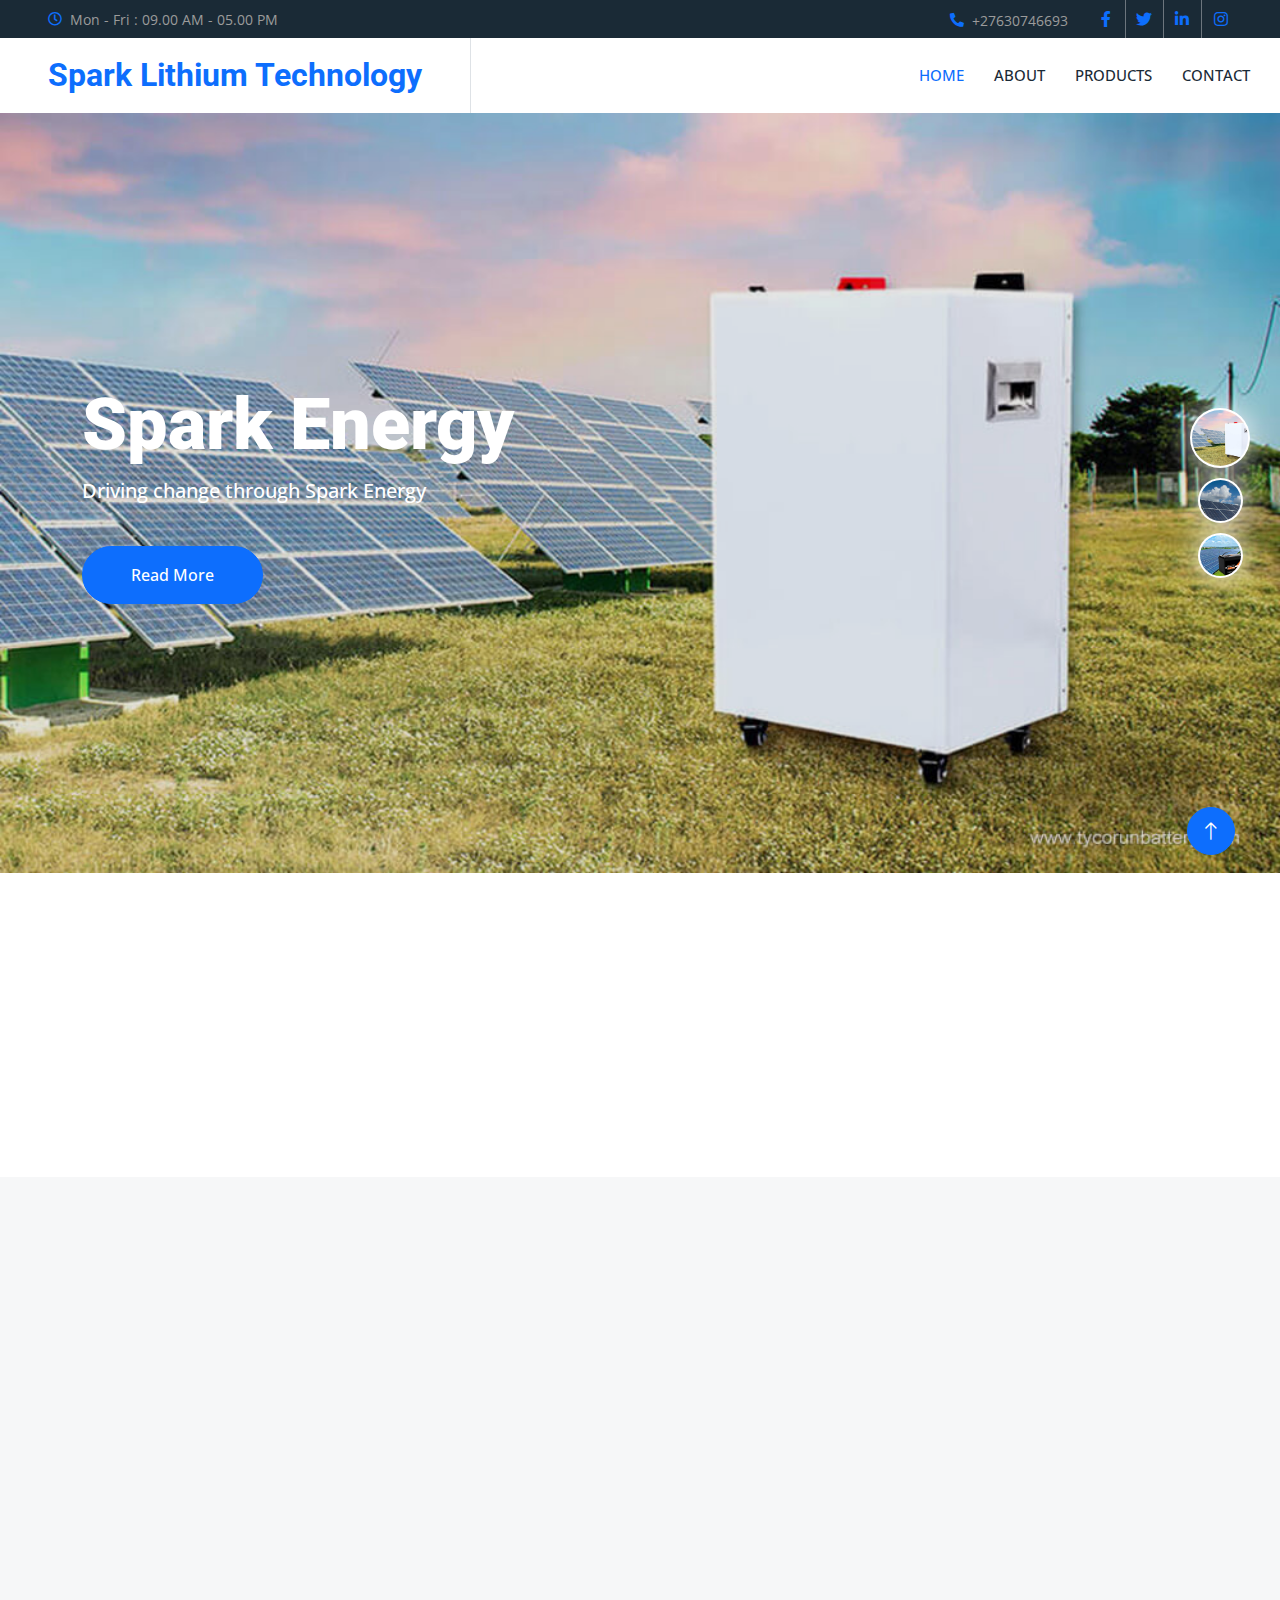
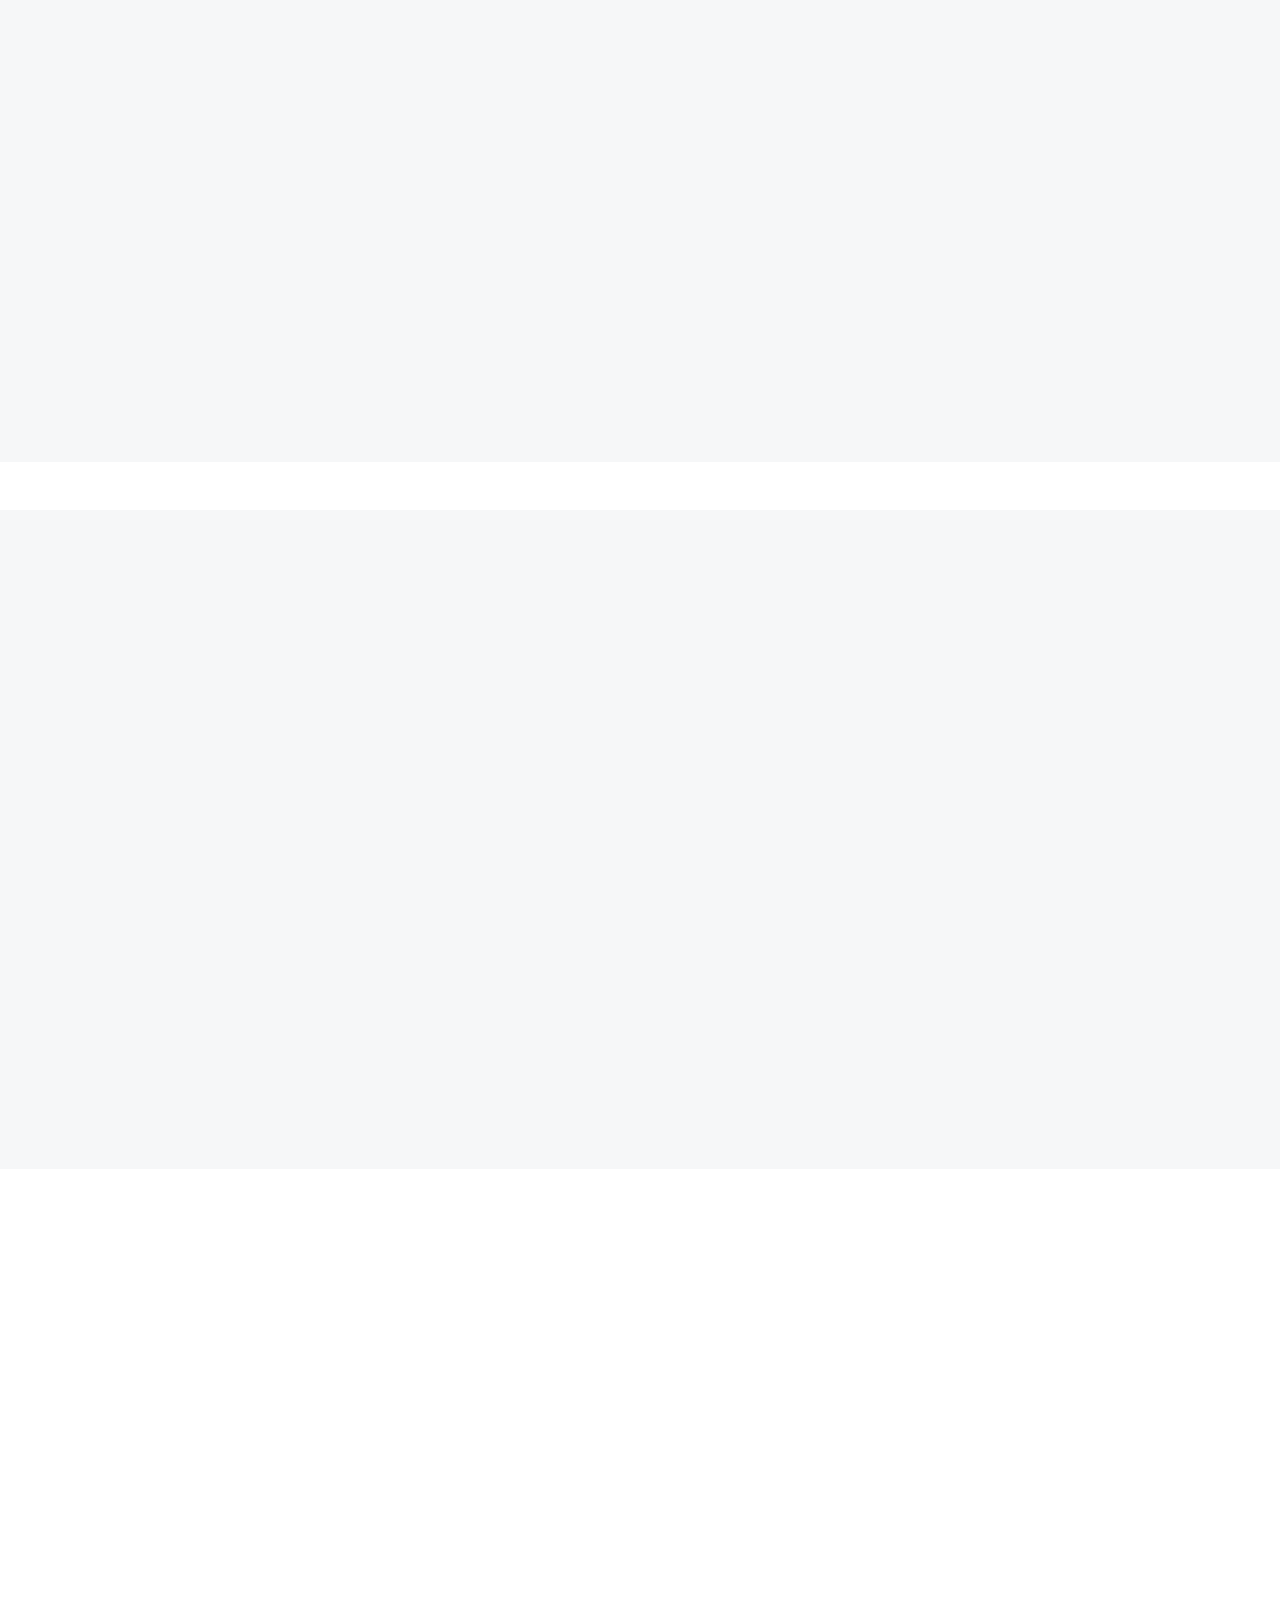
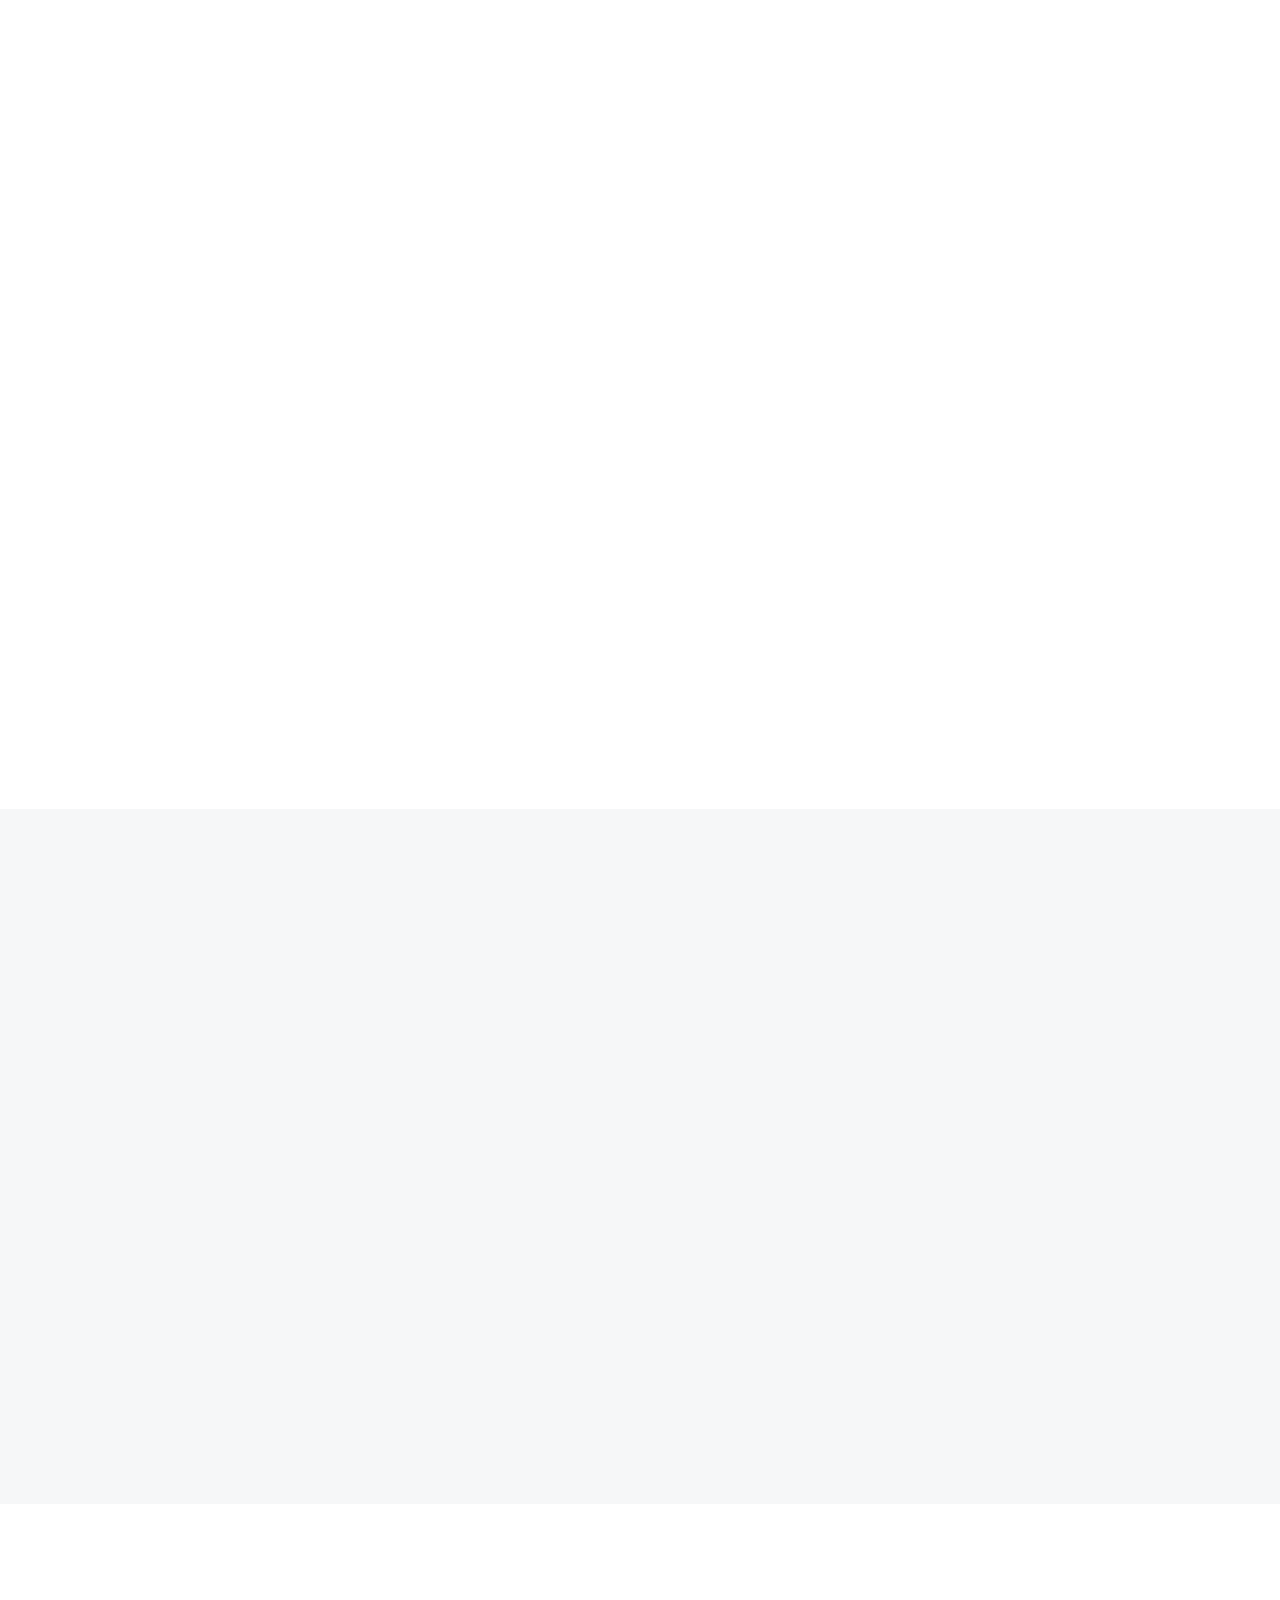
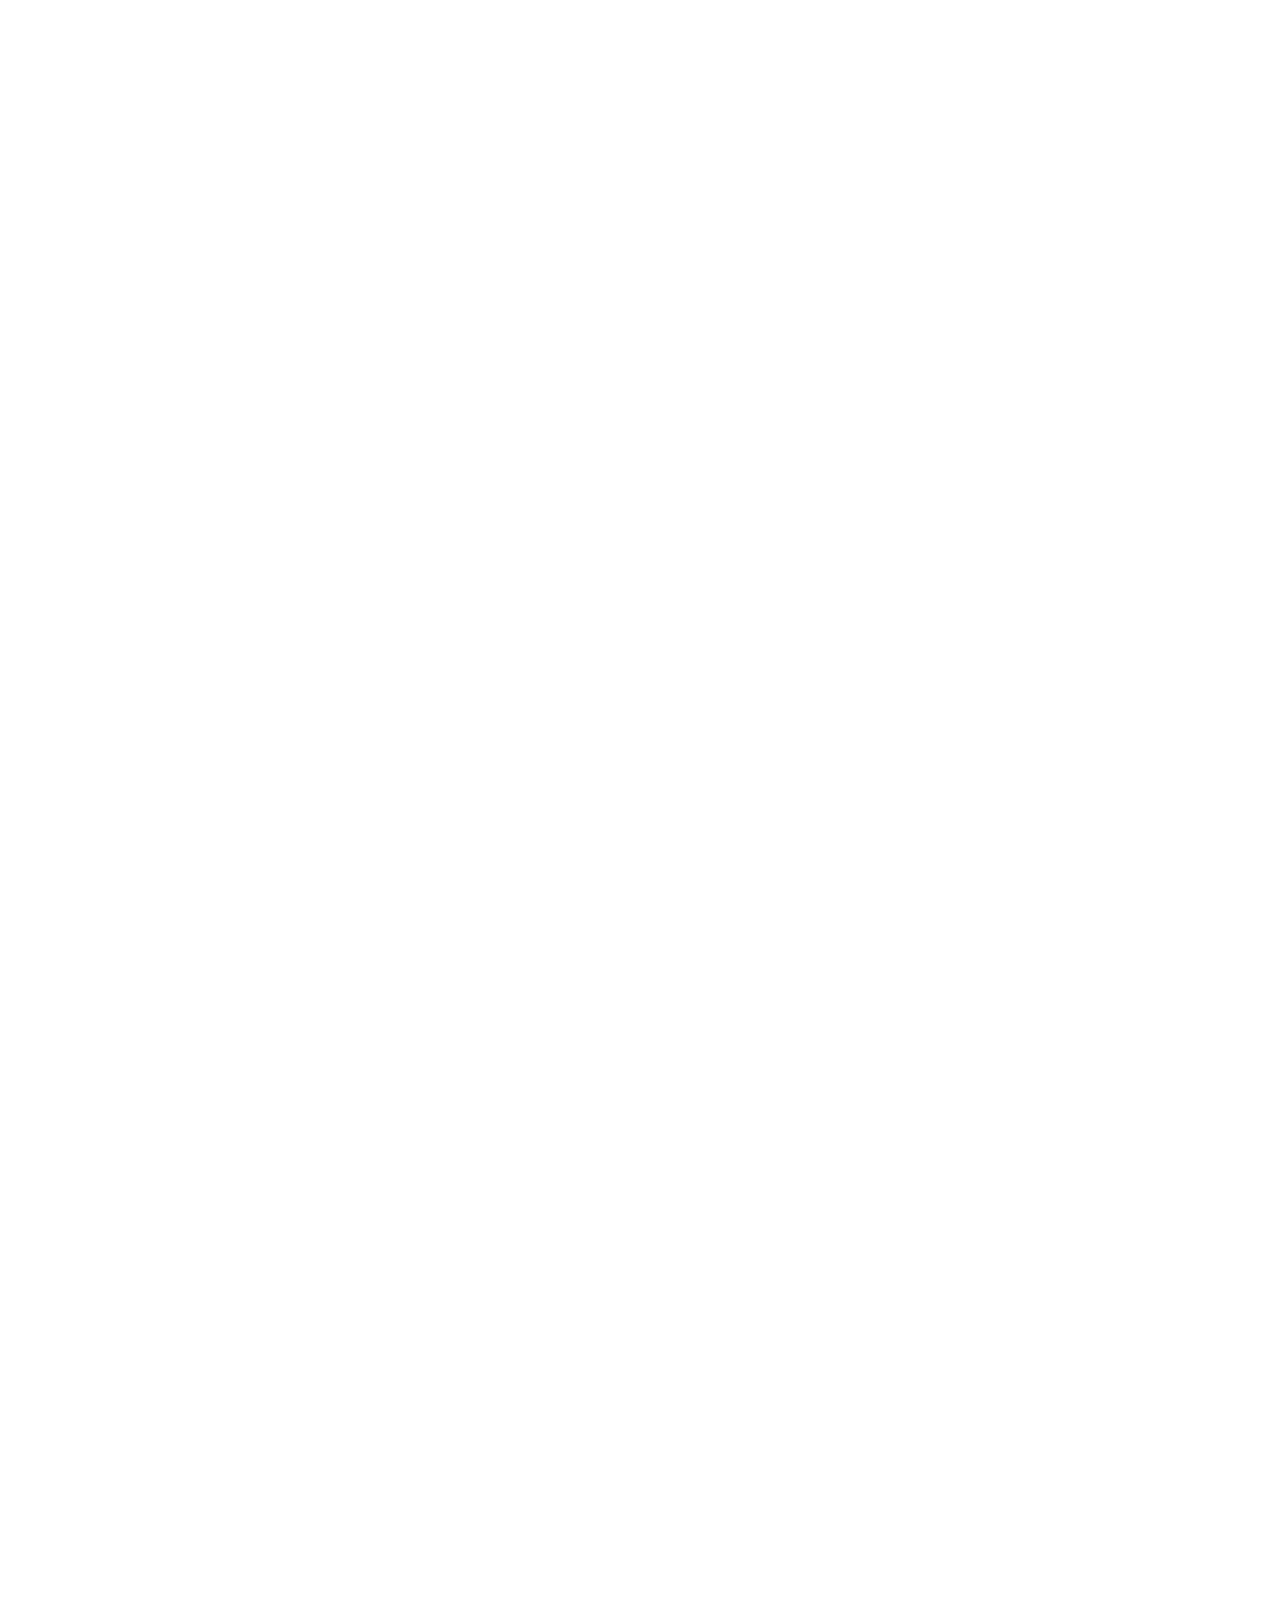
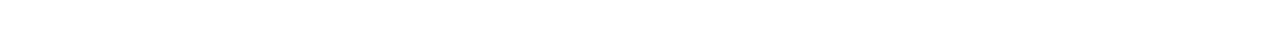
<file: index.html>
<!DOCTYPE html>
<html lang="en">

<head>
    <meta charset="utf-8">
    <title>Spark Lithium Technology - Driving change through Spark Energy </title>
    <meta content="width=device-width, initial-scale=1.0" name="viewport">
    <meta content="" name="keywords">
    <meta content="" name="description">

    <!-- Favicon -->
    <link href="img/favicon.ico" rel="icon">

    <!-- Google Web Fonts -->
    <link rel="preconnect" href="https://fonts.googleapis.com">
    <link rel="preconnect" href="https://fonts.gstatic.com" crossorigin>
    <link href="https://fonts.googleapis.com/css2?family=Open+Sans:wght@400;500&family=Roboto:wght@500;700;900&display=swap" rel="stylesheet"> 

    <!-- Icon Font Stylesheet -->
    <link href="https://cdnjs.cloudflare.com/ajax/libs/font-awesome/5.10.0/css/all.min.css" rel="stylesheet">
    <link href="https://cdn.jsdelivr.net/npm/bootstrap-icons@1.4.1/font/bootstrap-icons.css" rel="stylesheet">

    <!-- Libraries Stylesheet -->
    <link href="lib/animate/animate.min.css" rel="stylesheet">
    <link href="lib/owlcarousel/assets/owl.carousel.min.css" rel="stylesheet">
    <link href="lib/lightbox/css/lightbox.min.css" rel="stylesheet">

    <!-- Customized Bootstrap Stylesheet -->
    <link href="css/bootstrap.min.css" rel="stylesheet">

    <!-- Template Stylesheet -->
    <link href="css/style.css" rel="stylesheet">
</head>

<body>
    <!-- Spinner Start -->
    <div id="spinner" class="show bg-white position-fixed translate-middle w-100 vh-100 top-50 start-50 d-flex align-items-center justify-content-center">
        <div class="spinner-border text-primary" style="width: 3rem; height: 3rem;" role="status">
            <span class="sr-only">Loading...</span>
        </div>
    </div>
    <!-- Spinner End -->


    <!-- Topbar Start -->
    <div class="container-fluid bg-dark p-0">
        <div class="row gx-0 d-none d-lg-flex">
            <div class="col-lg-7 px-5 text-start">
                <div class="h-100 d-inline-flex align-items-center">
                    <small class="far fa-clock text-primary me-2"></small>
                    <small>Mon - Fri : 09.00 AM - 05.00 PM</small>
                </div>
            </div>
            <div class="col-lg-5 px-5 text-end">
                <div class="h-100 d-inline-flex align-items-center me-4">
                    <small class="fa fa-phone-alt text-primary me-2"></small>
                    <small>+27630746693</small>
                </div>
                <div class="h-100 d-inline-flex align-items-center mx-n2">
                    <a class="btn btn-square btn-link rounded-0 border-0 border-end border-secondary" href=""><i class="fab fa-facebook-f"></i></a>
                    <a class="btn btn-square btn-link rounded-0 border-0 border-end border-secondary" href=""><i class="fab fa-twitter"></i></a>
                    <a class="btn btn-square btn-link rounded-0 border-0 border-end border-secondary" href=""><i class="fab fa-linkedin-in"></i></a>
                    <a class="btn btn-square btn-link rounded-0" href=""><i class="fab fa-instagram"></i></a>
                </div>
            </div>
        </div>
    </div>
    <!-- Topbar End -->


    <!-- Navbar Start -->
    <nav class="navbar navbar-expand-lg bg-white navbar-light sticky-top p-0">
        <a href="index.html" class="navbar-brand d-flex align-items-center border-end px-4 px-lg-5">
            <h2 class="m-0 text-primary">Spark Lithium Technology</h2>
        </a>
        <button type="button" class="navbar-toggler me-4" data-bs-toggle="collapse" data-bs-target="#navbarCollapse">
            <span class="navbar-toggler-icon"></span>
        </button>
        <div class="collapse navbar-collapse" id="navbarCollapse">
            <div class="navbar-nav ms-auto p-4 p-lg-0">
                <a href="index.html" class="nav-item nav-link active">Home</a>
                <a href="about.html" class="nav-item nav-link">About</a>
                <a href="project.html" class="nav-item nav-link">Products</a>
                <a href="contact.html" class="nav-item nav-link">Contact</a>
            </div>
        </div>
    </nav>
    <!-- Navbar End -->


    <!-- Carousel Start -->
    <div class="container-fluid p-0 pb-5 wow fadeIn" data-wow-delay="0.1s">
        <div class="owl-carousel header-carousel position-relative">
            <div class="owl-carousel-item position-relative" data-dot="<img src='img/back4.jpg'>">
                <img class="img-fluid" src="img/back4.jpg" alt="" style="width:1900px;height:760px;">
                <div class="owl-carousel-inner">
                    <div class="container">
                        <div class="row justify-content-start">
                            <div class="col-10 col-lg-8">
                                <h1 class="display-2 text-white animated slideInDown">Spark Energy </h1>
                                <p class="fs-5 fw-medium text-white mb-4 pb-3">Driving change through Spark Energy</p>
                                <a href="project.html" class="btn btn-primary rounded-pill py-3 px-5 animated slideInLeft">Read More</a>
                            </div>
                        </div>
                    </div>
                </div>
            </div>
            <div class="owl-carousel-item position-relative" data-dot="<img src='img/carousel-2.jpg'>">
                <img class="img-fluid" src="img/carousel-2.jpg" alt="">
                <div class="owl-carousel-inner">
                    <div class="container">
                        <div class="row justify-content-start">
                            <div class="col-10 col-lg-8">
                                <h1 class="display-2 text-white animated slideInDown">Your one stop shop for original lithium Batteries</h1>
                                <a href="project.html" class="btn btn-primary rounded-pill py-3 px-5 animated slideInLeft">Read More</a>
                            </div>
                        </div>
                    </div>
                </div>
            </div>
            <div class="owl-carousel-item position-relative" data-dot="<img src='img/12.jpg'>">
                <img class="img-fluid" src="img/12.jpg" alt="" style="width:1900px;height:760px;">
                <div class="owl-carousel-inner">
                    <div class="container">
                        <div class="row justify-content-start">
                            <div class="col-10 col-lg-8">
                                <h1 class="display-2 text-white animated slideInDown">Are you in need of lithium battery? Dont worry Spark Energy got u covered</h1>
                                <a href="project.html" class="btn btn-primary rounded-pill py-3 px-5 animated slideInLeft">Read More</a>
                            </div>
                        </div>
                    </div>
                </div>
            </div>
        </div>
    </div>
    <!-- Carousel End -->


    <!-- Feature Start -->
    <div class="container-xxl py-5">
        <div class="container">
            <div class="row g-5">
                <div class="col-md-6 col-lg-3 wow fadeIn" data-wow-delay="0.1s">
                    <div class="d-flex align-items-center mb-4">
                        <div class="btn-lg-square bg-primary rounded-circle me-3">
                            <i class="fa fa-users text-white"></i>
                        </div>
                        <h1 class="mb-0" data-toggle="counter-up">700</h1>
                    </div>
                    <h5 class="mb-3">Happy Customers</h5>
                </div>
                <div class="col-md-6 col-lg-3 wow fadeIn" data-wow-delay="0.3s">
                    <div class="d-flex align-items-center mb-4">
                        <div class="btn-lg-square bg-primary rounded-circle me-3">
                            <i class="fa fa-check text-white"></i>
                        </div>
                        <h1 class="mb-0" data-toggle="counter-up">45</h1>
                    </div>
                    <h5 class="mb-3">Project Done</h5>
                </div>
                <div class="col-md-6 col-lg-3 wow fadeIn" data-wow-delay="0.5s">
                    <div class="d-flex align-items-center mb-4">
                        <div class="btn-lg-square bg-primary rounded-circle me-3">
                            <i class="fa fa-award text-white"></i>
                        </div>
                        <h1 class="mb-0" data-toggle="counter-up">500</h1>
                    </div>
                    <h5 class="mb-3">Products Available</h5>
                </div>
                <div class="col-md-6 col-lg-3 wow fadeIn" data-wow-delay="0.7s">
                    <div class="d-flex align-items-center mb-4">
                        <div class="btn-lg-square bg-primary rounded-circle me-3">
                            <i class="fa fa-users-cog text-white"></i>
                        </div>
                        <h1 class="mb-0" data-toggle="counter-up">50</h1>
                    </div>
                    <h5 class="mb-3">Expert Workers</h5>
                </div>
            </div>
        </div>
    </div>
    <!-- Feature Start -->


    <!-- About Start -->
    <div class="container-fluid bg-light overflow-hidden my-5 px-lg-0">
        <div class="container about px-lg-0">
            <div class="row g-0 mx-lg-0">
                <div class="col-lg-6 ps-lg-0 wow fadeIn" data-wow-delay="0.1s" style="min-height: 400px;">
                    <div class="position-relative h-100">
                        <img class="position-absolute img-fluid w-100 h-100" src="img/back1.jpg" style="object-fit: fill" alt="">
                    </div>
                </div>
                <div class="col-lg-6 about-text py-5 wow fadeIn" data-wow-delay="0.5s">
                    <div class="p-lg-5 pe-lg-0">
                        <h6 class="text-primary">About Us</h6>
                        <h1 class="mb-4">Empowering a suistanable future with Spark Energy</h1>
                        <p>Spark Lithium Technology specialises in the manufacturing and dustribution of high quality solar lithium batteries. our products cater for both individual customers and professional installers seeking reliable energy storage solutions.
                            with an exclusive range of batteries available in 12V, 24V, and 48V configurations, our offerings include 100ah, and 200ah capabilities respectively.
                            We take pride in delivering cutting edge battery technology that meets the evolving needs of renewable energy industry.
                        </p>
                        <p><i class="fa fa-check-circle text-primary me-3"></i>High-performance lithium battery technology</p>
                        <p><i class="fa fa-check-circle text-primary me-3"></i>Designed for seamless integration</p>
                        <p><i class="fa fa-check-circle text-primary me-3"></i>Long-lasting and maintenance-free</p>
                        <p><i class="fa fa-check-circle text-primary me-3"></i>Greater power efficiency and energy storage capabilities</p>
                        <p><i class="fa fa-check-circle text-primary me-3"></i>Built in protection features for safety and reliability</p>
                        <p><i class="fa fa-check-circle text-primary me-3"></i>Suitable for diverse applications: residential, commercial and industrial</p>
                        <a href="about.html" class="btn btn-primary rounded-pill py-3 px-5 mt-3">Explore More</a>
                    </div>
                </div>
            </div>
        </div>
    </div>
    <!-- About End -->


    <!-- Feature Start -->
    <div class="container-fluid bg-light overflow-hidden my-5 px-lg-0">
        <div class="container feature px-lg-0">
            <div class="row g-0 mx-lg-0">
                <div class="col-lg-6 feature-text py-5 wow fadeIn" data-wow-delay="0.1s">
                    <div class="p-lg-5 ps-lg-0">
                        <h6 class="text-primary">Why Choose Us!</h6>
                        <h1 class="mb-4">We Provide Top Quality and Original Lithium Batteries</h1>
                        <p class="mb-4 pb-2">Our flagship battery, the Spark Energy is designed to harness and store solar energy effectively. By utilising advanced lithium technology, our batteries offer greaterr power efficiency,
                            enhanced lifespan, and oincreased convinience compared to traditional lead-acid batteries. The Spark Energy battery line ensures seamless integration with various solar panel systems, making it an ideal choice for residential, commercial and industrial applications.
                        </p>
                        <div class="row g-4">
                            <div class="col-6">
                                <div class="d-flex align-items-center">
                                    <div class="btn-lg-square bg-primary rounded-circle">
                                        <i class="fa fa-check text-white"></i>
                                    </div>
                                    <div class="ms-4">
                                        <p class="mb-0">Quality</p>
                                        <h5 class="mb-0">Products</h5>
                                    </div>
                                </div>
                            </div>
                            <div class="col-6">
                                <div class="d-flex align-items-center">
                                    <div class="btn-lg-square bg-primary rounded-circle">
                                        <i class="fa fa-user-check text-white"></i>
                                    </div>
                                    <div class="ms-4">
                                        <p class="mb-0">Expert</p>
                                        <h5 class="mb-0">Workers</h5>
                                    </div>
                                </div>
                            </div>
                            <div class="col-6">
                                <div class="d-flex align-items-center">
                                    <div class="btn-lg-square bg-primary rounded-circle">
                                        <i class="fa fa-drafting-compass text-white"></i>
                                    </div>
                                    <div class="ms-4">
                                        <p class="mb-0">Free</p>
                                        <h5 class="mb-0">Consultation</h5>
                                    </div>
                                </div>
                            </div>
                            <div class="col-6">
                                <div class="d-flex align-items-center">
                                    <div class="btn-lg-square bg-primary rounded-circle">
                                        <i class="fa fa-headphones text-white"></i>
                                    </div>
                                    <div class="ms-4">
                                        <p class="mb-0">Customer</p>
                                        <h5 class="mb-0">Support</h5>
                                    </div>
                                </div>
                            </div>
                        </div>
                    </div>
                </div>
                <div class="col-lg-6 pe-lg-0 wow fadeIn" data-wow-delay="0.5s" style="min-height: 400px;">
                    <div class="position-relative h-100">
                        <img class="position-absolute img-fluid w-100 h-100" src="img/whyus.jpg" style="object-fit: cover;" alt="">
                    </div>
                </div>
            </div>
        </div>
    </div>
    <!-- Feature End -->


    <!-- Projects Start -->
    <div class="container-xxl py-5">
        <div class="container">
            <div class="text-center mx-auto mb-5 wow fadeInUp" data-wow-delay="0.1s" style="max-width: 600px;">
                <h6 class="text-primary">Our Products</h6>
                <h1 class="mb-4">We have a wide range products</h1>
            </div>
            <div class="row mt-n2 wow fadeInUp" data-wow-delay="0.3s">
                <div class="col-12 text-center">
                    <ul class="list-inline mb-5" id="portfolio-flters">
                        <li class="mx-2 active" data-filter="*">Lithium Batteries</li>
                    </ul>
                </div>
            </div>
            <div class="row g-4 portfolio-container wow fadeInUp" data-wow-delay="0.5s">
                <div class="col-lg-4 col-md-6 portfolio-item first">
                    <div class="portfolio-img rounded overflow-hidden">
                        <img class="img-fluid" src="img/img6.png" alt="">
                        <div class="portfolio-btn">
                            <a class="btn btn-lg-square btn-outline-light rounded-circle mx-1" href="img/img6.png" data-lightbox="portfolio"><i class="fa fa-eye"></i></a>
                        </div>
                    </div>
                    <div class="pt-3">
                        <p class="text-primary mb-0">12V 100ah</p>
                        <hr class="text-primary w-25 my-2">
                    </div>
                </div>
                <div class="col-lg-4 col-md-6 portfolio-item second">
                    <div class="portfolio-img rounded overflow-hidden">
                        <img class="img-fluid" src="img/img5.png" alt="">
                        <div class="portfolio-btn">
                            <a class="btn btn-lg-square btn-outline-light rounded-circle mx-1" href="img/img5.png" data-lightbox="portfolio"><i class="fa fa-eye"></i></a>
                        </div>
                    </div>
                    <div class="pt-3">
                        <p class="text-primary mb-0">12V 200ah</p>
                        <hr class="text-primary w-25 my-2">
                    </div>
                </div>
                <div class="col-lg-4 col-md-6 portfolio-item third">
                    <div class="portfolio-img rounded overflow-hidden">
                        <img class="img-fluid" src="img/img4.png" alt="" style="width:500px;height:360px;">
                        <div class="portfolio-btn">
                            <a class="btn btn-lg-square btn-outline-light rounded-circle mx-1" href="img/img4.png" data-lightbox="portfolio"><i class="fa fa-eye"></i></a>
                        </div>
                    </div>
                    <div class="pt-3">
                        <p class="text-primary mb-0">24V 100ah</p>
                        <hr class="text-primary w-25 my-2">
                    </div>
                </div>
                <div class="col-lg-4 col-md-6 portfolio-item first">
                    <div class="portfolio-img rounded overflow-hidden">
                        <img class="img-fluid" src="img/img7.png" alt="" >
                        <div class="portfolio-btn">
                            <a class="btn btn-lg-square btn-outline-light rounded-circle mx-1" href="img/img7.png" data-lightbox="portfolio"><i class="fa fa-eye"></i></a>
                        </div>
                    </div>
                    <div class="pt-3">
                        <p class="text-primary mb-0">24V 200ah</p>
                        <hr class="text-primary w-25 my-2">
                    </div>
                </div>
                <div class="col-lg-4 col-md-6 portfolio-item second">
                    <div class="portfolio-img rounded overflow-hidden">
                        <img class="img-fluid" src="img/img2.png" alt="" style="height:360px;">
                        <div class="portfolio-btn">
                            <a class="btn btn-lg-square btn-outline-light rounded-circle mx-1" href="img/img2.png" data-lightbox="portfolio"><i class="fa fa-eye"></i></a>
                        </div>
                    </div>
                    <div class="pt-3">
                        <p class="text-primary mb-0">48V 100ah</p>
                        <hr class="text-primary w-25 my-2">
                    </div>
                </div>
                <div class="col-lg-4 col-md-6 portfolio-item third">
                    <div class="portfolio-img rounded overflow-hidden">
                        <img class="img-fluid" src="img/img3.png" alt="" style="height:360px;">
                        <div class="portfolio-btn">
                            <a class="btn btn-lg-square btn-outline-light rounded-circle mx-1" href="img/img3.png" data-lightbox="portfolio"><i class="fa fa-eye"></i></a>
                        </div>
                    </div>
                    <div class="pt-3">
                        <p class="text-primary mb-0">48V 200ah</p>
                        <hr class="text-primary w-25 my-2">
                    </div>
                </div>
            </div>
        </div>
    </div>
    <!-- Projects End -->


    <!-- Quote Start -->
    <div class="container-fluid bg-light overflow-hidden my-5 px-lg-0">
        <div class="container quote px-lg-0">
            <div class="row g-0 mx-lg-0">
                <div class="col-lg-6 ps-lg-0 wow fadeIn" data-wow-delay="0.1s" style="min-height: 400px;">
                    <div class="position-relative h-100">
                        <img class="position-absolute img-fluid w-100 h-100" src="img/quote.jpg" style="object-fit: cover;" alt="">
                    </div>
                </div>
                <div class="col-lg-6 quote-text py-5 wow fadeIn" data-wow-delay="0.5s">
                    <div class="p-lg-5 pe-lg-0">
                        <h6 class="text-primary">Contact Us</h6>
                        <h1 class="mb-4">Feel free to contact our team anytime for any queries or orders</h1>
                        <p class="mb-4 pb-2"></p>
                        <form>
                            <div class="row g-3">
                                <div class="col-12 col-sm-6">
                                    <input type="text" class="form-control border-0" placeholder="Your Name" style="height: 55px;">
                                </div>
                                <div class="col-12 col-sm-6">
                                    <input type="email" class="form-control border-0" placeholder="Your Email" style="height: 55px;">
                                </div>
                                <div class="col-12 col-sm-6">
                                    <input type="text" class="form-control border-0" placeholder="Your Mobile" style="height: 55px;">
                                </div>
                                <div class="col-12 col-sm-6">
                                    <input type="text" class="form-control border-0" placeholder="Product" style="height: 55px;">
                                </div>
                                <div class="col-12">
                                    <textarea class="form-control border-0" placeholder="Special Note"></textarea>
                                </div>
                                <div class="col-12">
                                    <button class="btn btn-primary rounded-pill py-3 px-5" type="submit">Submit</button>
                                </div>
                            </div>
                        </form>
                    </div>
                </div>
            </div>
        </div>
    </div>
    <!-- Quote End -->


    <!-- Team Start -->
    <div class="container-xxl py-5">
        <div class="container">
            <div class="text-center mx-auto mb-5 wow fadeInUp" data-wow-delay="0.1s" style="max-width: 600px;">
                <h6 class="text-primary">Team Member</h6>
                <h1 class="mb-4">Experienced Team Members</h1>
            </div>
            <div class="row g-4">
                <div class="col-lg-4 col-md-6 wow fadeInUp" data-wow-delay="0.1s">
                    <div class="team-item rounded overflow-hidden">
                        <div class="d-flex">
                            <img class="img-fluid w-75" src="img/team-1.jpg" alt="">
                            <div class="team-social w-25">
                                <a class="btn btn-lg-square btn-outline-primary rounded-circle mt-3" href=""><i class="fab fa-facebook-f"></i></a>
                                <a class="btn btn-lg-square btn-outline-primary rounded-circle mt-3" href=""><i class="fab fa-twitter"></i></a>
                                <a class="btn btn-lg-square btn-outline-primary rounded-circle mt-3" href=""><i class="fab fa-instagram"></i></a>
                            </div>
                        </div>
                        <div class="p-4">
                            <h5>Takunda Munhamo</h5>
                            <span>Sales Manager</span>
                        </div>
                    </div>
                </div>
                <div class="col-lg-4 col-md-6 wow fadeInUp" data-wow-delay="0.3s">
                    <div class="team-item rounded overflow-hidden">
                        <div class="d-flex">
                            <img class="img-fluid w-75" src="img/team-2.jpg" alt="">
                            <div class="team-social w-25">
                                <a class="btn btn-lg-square btn-outline-primary rounded-circle mt-3" href=""><i class="fab fa-facebook-f"></i></a>
                                <a class="btn btn-lg-square btn-outline-primary rounded-circle mt-3" href=""><i class="fab fa-twitter"></i></a>
                                <a class="btn btn-lg-square btn-outline-primary rounded-circle mt-3" href=""><i class="fab fa-instagram"></i></a>
                            </div>
                        </div>
                        <div class="p-4">
                            <h5>Lawrance Munhamo</h5>
                            <span>Sales Assistant</span>
                        </div>
                    </div>
                </div>
                <div class="col-lg-4 col-md-6 wow fadeInUp" data-wow-delay="0.5s">
                    <div class="team-item rounded overflow-hidden">
                        <div class="d-flex">
                            <img class="img-fluid w-75" src="img/team-3.jpg" alt="">
                            <div class="team-social w-25">
                                <a class="btn btn-lg-square btn-outline-primary rounded-circle mt-3" href=""><i class="fab fa-facebook-f"></i></a>
                                <a class="btn btn-lg-square btn-outline-primary rounded-circle mt-3" href=""><i class="fab fa-twitter"></i></a>
                                <a class="btn btn-lg-square btn-outline-primary rounded-circle mt-3" href=""><i class="fab fa-instagram"></i></a>
                            </div>
                        </div>
                        <div class="p-4">
                            <h5>Michael Munhamo</h5>
                            <span>Sales Person</span>
                        </div>
                    </div>
                </div>
            </div>
        </div>
    </div>
    <!-- Team End -->


    <!-- Testimonial Start -->
    <div class="container-xxl py-5">
        <div class="container">
            <div class="text-center mx-auto mb-5 wow fadeInUp" data-wow-delay="0.1s" style="max-width: 600px;">
                <h6 class="text-primary">Testimonial</h6>
                <h1 class="mb-4">What Our Clients Say!</h1>
            </div>
            <div class="owl-carousel testimonial-carousel wow fadeInUp" data-wow-delay="0.1s">
                <div class="testimonial-item text-center">
                    <div class="testimonial-img position-relative">
                        <img class="img-fluid rounded-circle mx-auto mb-5" src="img/images (1).png">
                        <div class="btn-square bg-primary rounded-circle">
                            <i class="fa fa-quote-left text-white"></i>
                        </div>
                    </div>
                    <div class="testimonial-text text-center rounded p-4">
                        <p>Received the batteries yesterday thanks.
                            Very nice workmanship, something we are sadly not used to receiving from Zimbabwean companies.</p>
                        <h5 class="mb-1">Super Mikela</h5>
                        <span class="fst-italic">Doby Engineering</span>
                    </div>
                </div>
                <div class="testimonial-item text-center">
                    <div class="testimonial-img position-relative">
                        <img class="img-fluid rounded-circle mx-auto mb-5" src="img/images (3).jpeg">
                        <div class="btn-square bg-primary rounded-circle">
                            <i class="fa fa-quote-left text-white"></i>
                        </div>
                    </div>
                    <div class="testimonial-text text-center rounded p-4">
                        <p>We have worked with Sure Power for over a decade. The staff is so responsive and a pleasure to deal with! I would highly recommend them for any critical business emergency requiring UPS rentals, servicing or battery sales.</p>
                        <h5 class="mb-1">Robert Fusco</h5>
                        <span class="fst-italic">customer</span>
                    </div>
                </div>
                <div class="testimonial-item text-center">
                    <div class="testimonial-img position-relative">
                        <img class="img-fluid rounded-circle mx-auto mb-5" src="img/images (3).png">
                        <div class="btn-square bg-primary rounded-circle">
                            <i class="fa fa-quote-left text-white"></i>
                        </div>
                    </div>
                    <div class="testimonial-text text-center rounded p-4">
                        <p>“Thanks for getting all the work done in time, your men are an asset to your team. They worked in a professional manor and were very thorough in the job they did. Thanks again.”</p>
                        <h5 class="mb-1">Takudzwa Bhebhe</h5>
                        <span class="fst-italic">Facilities Operations Supervisor for a major electricity provider</span>
                    </div>
                </div>
            </div>
        </div>
    </div>
    <!-- Testimonial End -->


    <!-- Footer Start -->
    <div class="container-fluid bg-dark text-body footer mt-5 pt-5 wow fadeIn" data-wow-delay="0.1s">
        <div class="container py-5">
            <div class="row g-5">
                <div class="col-lg-3 col-md-6">
                    <h5 class="text-white mb-4">Address</h5>
                    <p class="mb-2"><i class="fa fa-phone-alt me-3"></i>+27630746693</p>
                    <p class="mb-2"><i class="fa fa-envelope me-3"></i>info@sparklithiumtechnology.com</p>
                    <div class="d-flex pt-2">
                        <a class="btn btn-square btn-outline-light btn-social" href=""><i class="fab fa-twitter"></i></a>
                        <a class="btn btn-square btn-outline-light btn-social" href=""><i class="fab fa-facebook-f"></i></a>
                        <a class="btn btn-square btn-outline-light btn-social" href=""><i class="fab fa-youtube"></i></a>
                        <a class="btn btn-square btn-outline-light btn-social" href=""><i class="fab fa-linkedin-in"></i></a>
                    </div>
                </div>
                <div class="col-lg-3 col-md-6">
                    <h5 class="text-white mb-4">Quick Links</h5>
                    <a class="btn btn-link" href="about.html">About Us</a>
                    <a class="btn btn-link" href="contact.html">Contact Us</a>
                    <a class="btn btn-link" href="project.html">Our Products</a>
                </div>
                <div class="col-lg-3 col-md-6">
                    <h5 class="text-white mb-4">Project Gallery</h5>
                    <div class="row g-2">
                        <div class="col-4">
                            <img class="img-fluid rounded" src="img/img2.png" alt="">
                        </div>
                        <div class="col-4">
                            <img class="img-fluid rounded" src="img/img3.png" alt="">
                        </div>
                        <div class="col-4">
                            <img class="img-fluid rounded" src="img/img4.png" alt="">
                        </div>
                        <div class="col-4">
                            <img class="img-fluid rounded" src="img/img5.png" alt="">
                        </div>
                        <div class="col-4">
                            <img class="img-fluid rounded" src="img/img6.png" alt="">
                        </div>
                        <div class="col-4">
                            <img class="img-fluid rounded" src="img/img1.jpg" alt="">
                        </div>
                    </div>
                </div>
                <div class="col-lg-3 col-md-6">
                    <h5 class="text-white mb-4">Newsletter</h5>
                    <p>subscribe inorder to recieve updates on new products that are available.</p>
                    <div class="position-relative mx-auto" style="max-width: 400px;">
                        <input class="form-control border-0 w-100 py-3 ps-4 pe-5" type="text" placeholder="Your email">
                        <button type="button" class="btn btn-primary py-2 position-absolute top-0 end-0 mt-2 me-2">SignUp</button>
                    </div>
                </div>
            </div>
        </div>
        <div class="container">
            <div class="copyright">
                <div class="row">
                    <div class="col-md-6 text-center text-md-start mb-3 mb-md-0">
                        &copy; <a href="#">Spark Lithium Technology</a>, All Right Reserved.
                    </div>
                    <div class="col-md-6 text-center text-md-end">
                        Designed By <a href="#">Keep_It_Simple</a>
                    </div>
                </div>
            </div>
        </div>
    </div>
    <!-- Footer End -->


    <!-- Back to Top -->
    <a href="#" class="btn btn-lg btn-primary btn-lg-square rounded-circle back-to-top"><i class="bi bi-arrow-up"></i></a>


    <!-- JavaScript Libraries -->
    <script src="https://code.jquery.com/jquery-3.4.1.min.js"></script>
    <script src="https://cdn.jsdelivr.net/npm/bootstrap@5.0.0/dist/js/bootstrap.bundle.min.js"></script>
    <script src="lib/wow/wow.min.js"></script>
    <script src="lib/easing/easing.min.js"></script>
    <script src="lib/waypoints/waypoints.min.js"></script>
    <script src="lib/counterup/counterup.min.js"></script>
    <script src="lib/owlcarousel/owl.carousel.min.js"></script>
    <script src="lib/isotope/isotope.pkgd.min.js"></script>
    <script src="lib/lightbox/js/lightbox.min.js"></script>

    <!-- Template Javascript -->
    <script src="js/main.js"></script>

    <!--Start of Tawk.to Script-->
<script type="text/javascript">
    var Tawk_API=Tawk_API||{}, Tawk_LoadStart=new Date();
    (function(){
    var s1=document.createElement("script"),s0=document.getElementsByTagName("script")[0];
    s1.async=true;
    s1.src='https://embed.tawk.to/6583676270c9f2407f820061/1hi4knmv1';
    s1.charset='UTF-8';
    s1.setAttribute('crossorigin','*');
    s0.parentNode.insertBefore(s1,s0);
    })();
    </script>
    <!--End of Tawk.to Script-->
</body>

</html>
</file>
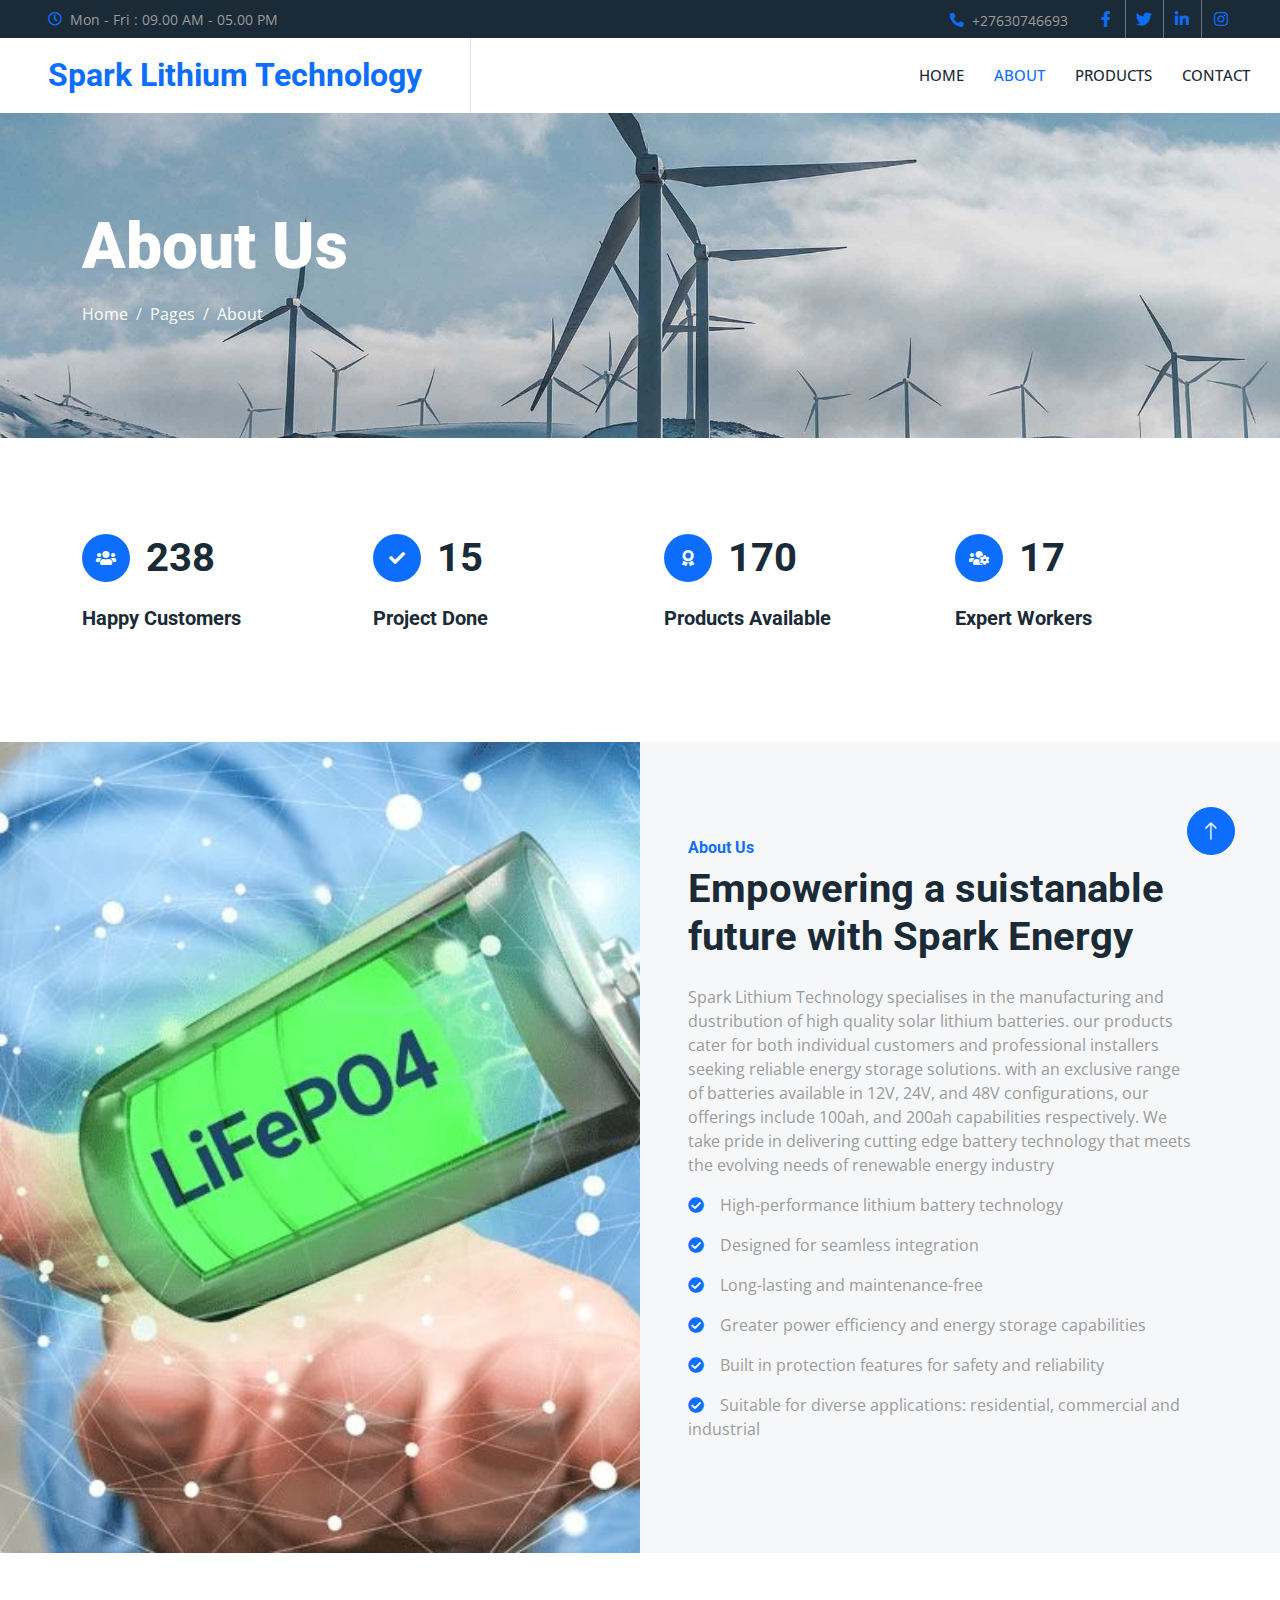
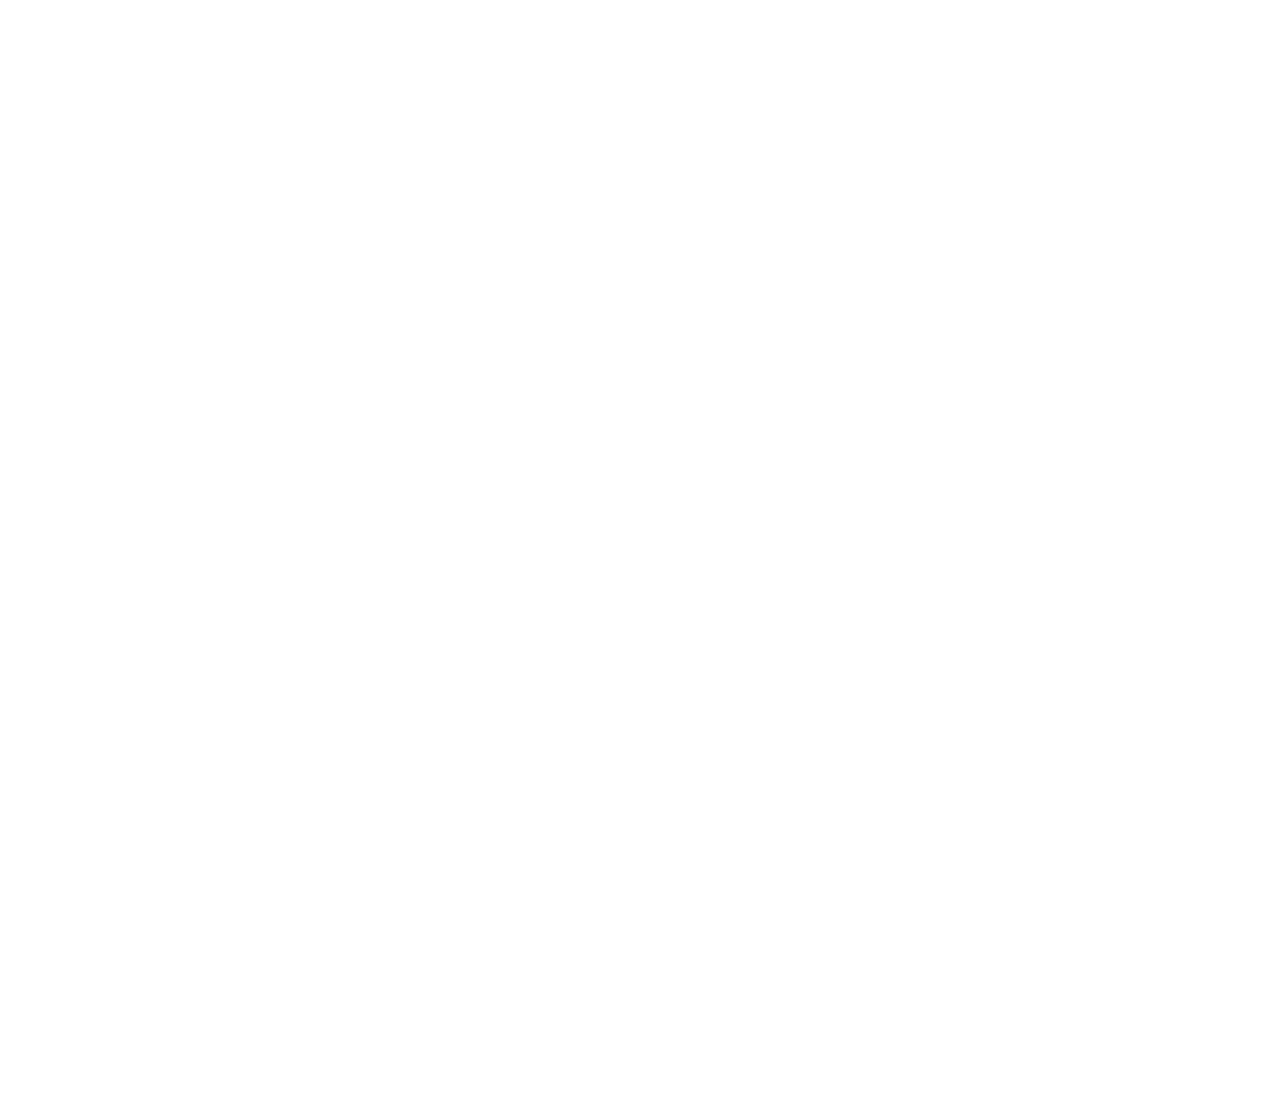
<file: about.html>
<!DOCTYPE html>
<html lang="en">

<head>
    <meta charset="utf-8">
    <title>Spark Lithium Technology - Driving change through Spark Energy </title>
    <meta content="width=device-width, initial-scale=1.0" name="viewport">
    <meta content="" name="keywords">
    <meta content="" name="description">

    <!-- Favicon -->
    <link href="img/favicon.ico" rel="icon">

    <!-- Google Web Fonts -->
    <link rel="preconnect" href="https://fonts.googleapis.com">
    <link rel="preconnect" href="https://fonts.gstatic.com" crossorigin>
    <link href="https://fonts.googleapis.com/css2?family=Open+Sans:wght@400;500&family=Roboto:wght@500;700;900&display=swap" rel="stylesheet"> 

    <!-- Icon Font Stylesheet -->
    <link href="https://cdnjs.cloudflare.com/ajax/libs/font-awesome/5.10.0/css/all.min.css" rel="stylesheet">
    <link href="https://cdn.jsdelivr.net/npm/bootstrap-icons@1.4.1/font/bootstrap-icons.css" rel="stylesheet">

    <!-- Libraries Stylesheet -->
    <link href="lib/animate/animate.min.css" rel="stylesheet">
    <link href="lib/owlcarousel/assets/owl.carousel.min.css" rel="stylesheet">
    <link href="lib/lightbox/css/lightbox.min.css" rel="stylesheet">

    <!-- Customized Bootstrap Stylesheet -->
    <link href="css/bootstrap.min.css" rel="stylesheet">

    <!-- Template Stylesheet -->
    <link href="css/style.css" rel="stylesheet">
</head>

<body>
    
    <!-- Topbar Start -->
    <div class="container-fluid bg-dark p-0">
        <div class="row gx-0 d-none d-lg-flex">
            <div class="col-lg-7 px-5 text-start">
                <div class="h-100 d-inline-flex align-items-center">
                    <small class="far fa-clock text-primary me-2"></small>
                    <small>Mon - Fri : 09.00 AM - 05.00 PM</small>
                </div>
            </div>
            <div class="col-lg-5 px-5 text-end">
                <div class="h-100 d-inline-flex align-items-center me-4">
                    <small class="fa fa-phone-alt text-primary me-2"></small>
                    <small>+27630746693</small>
                </div>
                <div class="h-100 d-inline-flex align-items-center mx-n2">
                    <a class="btn btn-square btn-link rounded-0 border-0 border-end border-secondary" href=""><i class="fab fa-facebook-f"></i></a>
                    <a class="btn btn-square btn-link rounded-0 border-0 border-end border-secondary" href=""><i class="fab fa-twitter"></i></a>
                    <a class="btn btn-square btn-link rounded-0 border-0 border-end border-secondary" href=""><i class="fab fa-linkedin-in"></i></a>
                    <a class="btn btn-square btn-link rounded-0" href=""><i class="fab fa-instagram"></i></a>
                </div>
            </div>
        </div>
    </div>
    <!-- Topbar End -->


    <!-- Navbar Start -->
    <nav class="navbar navbar-expand-lg bg-white navbar-light sticky-top p-0">
        <a href="index.html" class="navbar-brand d-flex align-items-center border-end px-4 px-lg-5">
            <h2 class="m-0 text-primary">Spark Lithium Technology</h2>
        </a>
        <button type="button" class="navbar-toggler me-4" data-bs-toggle="collapse" data-bs-target="#navbarCollapse">
            <span class="navbar-toggler-icon"></span>
        </button>
        <div class="collapse navbar-collapse" id="navbarCollapse">
            <div class="navbar-nav ms-auto p-4 p-lg-0">
                <a href="index.html" class="nav-item nav-link">Home</a>
                <a href="about.html" class="nav-item nav-link active">About</a>
                <a href="project.html" class="nav-item nav-link">Products</a>
                <a href="contact.html" class="nav-item nav-link">Contact</a>
            </div>
        </div>
    </nav>
    <!-- Navbar End -->


    <!-- Page Header Start -->
    <div class="container-fluid page-header py-5 mb-5">
        <div class="container py-5">
            <h1 class="display-3 text-white mb-3 animated slideInDown">About Us</h1>
            <nav aria-label="breadcrumb animated slideInDown">
                <ol class="breadcrumb">
                    <li class="breadcrumb-item"><a class="text-white" href="#">Home</a></li>
                    <li class="breadcrumb-item"><a class="text-white" href="#">Pages</a></li>
                    <li class="breadcrumb-item text-white active" aria-current="page">About</li>
                </ol>
            </nav>
        </div>
    </div>
    <!-- Page Header End -->


    <!-- Feature Start -->
    <div class="container-xxl py-5">
        <div class="container">
            <div class="row g-5">
                <div class="col-md-6 col-lg-3 wow fadeIn" data-wow-delay="0.1s">
                    <div class="d-flex align-items-center mb-4">
                        <div class="btn-lg-square bg-primary rounded-circle me-3">
                            <i class="fa fa-users text-white"></i>
                        </div>
                        <h1 class="mb-0" data-toggle="counter-up">700</h1>
                    </div>
                    <h5 class="mb-3">Happy Customers</h5>
                </div>
                <div class="col-md-6 col-lg-3 wow fadeIn" data-wow-delay="0.3s">
                    <div class="d-flex align-items-center mb-4">
                        <div class="btn-lg-square bg-primary rounded-circle me-3">
                            <i class="fa fa-check text-white"></i>
                        </div>
                        <h1 class="mb-0" data-toggle="counter-up">45</h1>
                    </div>
                    <h5 class="mb-3">Project Done</h5>
                </div>
                <div class="col-md-6 col-lg-3 wow fadeIn" data-wow-delay="0.5s">
                    <div class="d-flex align-items-center mb-4">
                        <div class="btn-lg-square bg-primary rounded-circle me-3">
                            <i class="fa fa-award text-white"></i>
                        </div>
                        <h1 class="mb-0" data-toggle="counter-up">500</h1>
                    </div>
                    <h5 class="mb-3">Products Available</h5>
                </div>
                <div class="col-md-6 col-lg-3 wow fadeIn" data-wow-delay="0.7s">
                    <div class="d-flex align-items-center mb-4">
                        <div class="btn-lg-square bg-primary rounded-circle me-3">
                            <i class="fa fa-users-cog text-white"></i>
                        </div>
                        <h1 class="mb-0" data-toggle="counter-up">50</h1>
                    </div>
                    <h5 class="mb-3">Expert Workers</h5>
                </div>
            </div>
        </div>
    </div>
    <!-- Feature Start -->
    

    <!-- About Start -->
    <div class="container-fluid bg-light overflow-hidden my-5 px-lg-0">
        <div class="container about px-lg-0">
            <div class="row g-0 mx-lg-0">
                <div class="col-lg-6 ps-lg-0 wow fadeIn" data-wow-delay="0.1s" style="min-height: 400px;">
                    <div class="position-relative h-100">
                        <img class="position-absolute img-fluid w-100 h-100" src="img/back2.jpg" style="object-fit: cover;" alt="">
                    </div>
                </div>
                <div class="col-lg-6 about-text py-5 wow fadeIn" data-wow-delay="0.5s">
                    <div class="p-lg-5 pe-lg-0">
                        <h6 class="text-primary">About Us</h6>
                        <h1 class="mb-4">Empowering a suistanable future with Spark Energy</h1>
                        <p>Spark Lithium Technology specialises in the manufacturing and dustribution of high quality solar lithium batteries. our products cater for both individual customers and professional installers seeking reliable energy storage solutions.
                            with an exclusive range of batteries available in 12V, 24V, and 48V configurations, our offerings include 100ah, and 200ah capabilities respectively.
                            We take pride in delivering cutting edge battery technology that meets the evolving needs of renewable energy industry</p>
                            <p><i class="fa fa-check-circle text-primary me-3"></i>High-performance lithium battery technology</p>
                            <p><i class="fa fa-check-circle text-primary me-3"></i>Designed for seamless integration</p>
                            <p><i class="fa fa-check-circle text-primary me-3"></i>Long-lasting and maintenance-free</p>
                            <p><i class="fa fa-check-circle text-primary me-3"></i>Greater power efficiency and energy storage capabilities</p>
                            <p><i class="fa fa-check-circle text-primary me-3"></i>Built in protection features for safety and reliability</p>
                            <p><i class="fa fa-check-circle text-primary me-3"></i>Suitable for diverse applications: residential, commercial and industrial</p>
                    </div>
                </div>
            </div>
        </div>
    </div>
    <!-- About End -->


    <!-- Team Start -->
    <div class="container-xxl py-5">
        <div class="container">
            <div class="text-center mx-auto mb-5 wow fadeInUp" data-wow-delay="0.1s" style="max-width: 600px;">
                <h6 class="text-primary">Our Team </h6>
                <h1 class="mb-4">Experienced Team Members</h1>
            </div>
            <div class="row g-4">
                <div class="col-lg-4 col-md-6 wow fadeInUp" data-wow-delay="0.1s">
                    <div class="team-item rounded overflow-hidden">
                        <div class="d-flex">
                            <img class="img-fluid w-75" src="img/team-1.jpg" alt="">
                            <div class="team-social w-25">
                                <a class="btn btn-lg-square btn-outline-primary rounded-circle mt-3" href=""><i class="fab fa-facebook-f"></i></a>
                                <a class="btn btn-lg-square btn-outline-primary rounded-circle mt-3" href=""><i class="fab fa-twitter"></i></a>
                                <a class="btn btn-lg-square btn-outline-primary rounded-circle mt-3" href=""><i class="fab fa-instagram"></i></a>
                            </div>
                        </div>
                        <div class="p-4">
                            <h5>Takunda Munhamo</h5>
                            <span>Sales Manager</span>
                        </div>
                    </div>
                </div>
                <div class="col-lg-4 col-md-6 wow fadeInUp" data-wow-delay="0.3s">
                    <div class="team-item rounded overflow-hidden">
                        <div class="d-flex">
                            <img class="img-fluid w-75" src="img/team-2.jpg" alt="">
                            <div class="team-social w-25">
                                <a class="btn btn-lg-square btn-outline-primary rounded-circle mt-3" href=""><i class="fab fa-facebook-f"></i></a>
                                <a class="btn btn-lg-square btn-outline-primary rounded-circle mt-3" href=""><i class="fab fa-twitter"></i></a>
                                <a class="btn btn-lg-square btn-outline-primary rounded-circle mt-3" href=""><i class="fab fa-instagram"></i></a>
                            </div>
                        </div>
                        <div class="p-4">
                            <h5>Lawrance Munhamo</h5>
                            <span>Sales Assistant</span>
                        </div>
                    </div>
                </div>
                <div class="col-lg-4 col-md-6 wow fadeInUp" data-wow-delay="0.5s">
                    <div class="team-item rounded overflow-hidden">
                        <div class="d-flex">
                            <img class="img-fluid w-75" src="img/team-3.jpg" alt="">
                            <div class="team-social w-25">
                                <a class="btn btn-lg-square btn-outline-primary rounded-circle mt-3" href=""><i class="fab fa-facebook-f"></i></a>
                                <a class="btn btn-lg-square btn-outline-primary rounded-circle mt-3" href=""><i class="fab fa-twitter"></i></a>
                                <a class="btn btn-lg-square btn-outline-primary rounded-circle mt-3" href=""><i class="fab fa-instagram"></i></a>
                            </div>
                        </div>
                        <div class="p-4">
                            <h5>Michael Munhamo</h5>
                            <span>Sales Person</span>
                        </div>
                    </div>
                </div>
            </div>
        </div>
    </div>
    <!-- Team End -->
        

    <!-- Footer Start -->
    <div class="container-fluid bg-dark text-body footer mt-5 pt-5 wow fadeIn" data-wow-delay="0.1s">
        <div class="container py-5">
            <div class="row g-5">
                <div class="col-lg-3 col-md-6">
                    <h5 class="text-white mb-4">Address</h5>
                    <p class="mb-2"><i class="fa fa-phone-alt me-3"></i>+27630746693</p>
                    <p class="mb-2"><i class="fa fa-envelope me-3"></i>info@sparklithiumtechnology.com</p>
                    <div class="d-flex pt-2">
                        <a class="btn btn-square btn-outline-light btn-social" href=""><i class="fab fa-twitter"></i></a>
                        <a class="btn btn-square btn-outline-light btn-social" href=""><i class="fab fa-facebook-f"></i></a>
                        <a class="btn btn-square btn-outline-light btn-social" href=""><i class="fab fa-youtube"></i></a>
                        <a class="btn btn-square btn-outline-light btn-social" href=""><i class="fab fa-linkedin-in"></i></a>
                    </div>
                </div>
                <div class="col-lg-3 col-md-6">
                    <h5 class="text-white mb-4">Quick Links</h5>
                    <a class="btn btn-link" href="about.html">About Us</a>
                    <a class="btn btn-link" href="contact.html">Contact Us</a>
                    <a class="btn btn-link" href="project.html">Our Products</a>
                </div>
                <div class="col-lg-3 col-md-6">
                    <h5 class="text-white mb-4">Project Gallery</h5>
                    <div class="row g-2">
                        <div class="col-4">
                            <img class="img-fluid rounded" src="img/img2.png" alt="">
                        </div>
                        <div class="col-4">
                            <img class="img-fluid rounded" src="img/img3.png" alt="">
                        </div>
                        <div class="col-4">
                            <img class="img-fluid rounded" src="img/img4.png" alt="">
                        </div>
                        <div class="col-4">
                            <img class="img-fluid rounded" src="img/img5.png" alt="">
                        </div>
                        <div class="col-4">
                            <img class="img-fluid rounded" src="img/img6.png" alt="">
                        </div>
                        <div class="col-4">
                            <img class="img-fluid rounded" src="img/img1.jpg" alt="">
                        </div>
                    </div>
                </div>
                <div class="col-lg-3 col-md-6">
                    <h5 class="text-white mb-4">Newsletter</h5>
                    <p>subscribe inorder to recieve updates on new products that are available.</p>
                    <div class="position-relative mx-auto" style="max-width: 400px;">
                        <input class="form-control border-0 w-100 py-3 ps-4 pe-5" type="text" placeholder="Your email">
                        <button type="button" class="btn btn-primary py-2 position-absolute top-0 end-0 mt-2 me-2">SignUp</button>
                    </div>
                </div>
            </div>
        </div>
        <div class="container">
            <div class="copyright">
                <div class="row">
                    <div class="col-md-6 text-center text-md-start mb-3 mb-md-0">
                        &copy; <a href="#">Spark Lithium Technology</a>, All Right Reserved.
                    </div>
                    <div class="col-md-6 text-center text-md-end">
                        <!--/*** This template is free as long as you keep the footer author’s credit link/attribution link/backlink. If you'd like to use the template without the footer author’s credit link/attribution link/backlink, you can purchase the Credit Removal License from "https://htmlcodex.com/credit-removal". Thank you for your support. ***/-->
                        Designed By <a href="#">Keep_It_Simple</a>
                    </div>
                </div>
            </div>
        </div>
    </div>
    <!-- Footer End -->


    <!-- Back to Top -->
    <a href="#" class="btn btn-lg btn-primary btn-lg-square rounded-circle back-to-top"><i class="bi bi-arrow-up"></i></a>


    <!-- JavaScript Libraries -->
    <script src="https://code.jquery.com/jquery-3.4.1.min.js"></script>
    <script src="https://cdn.jsdelivr.net/npm/bootstrap@5.0.0/dist/js/bootstrap.bundle.min.js"></script>
    <script src="lib/wow/wow.min.js"></script>
    <script src="lib/easing/easing.min.js"></script>
    <script src="lib/waypoints/waypoints.min.js"></script>
    <script src="lib/counterup/counterup.min.js"></script>
    <script src="lib/owlcarousel/owl.carousel.min.js"></script>
    <script src="lib/isotope/isotope.pkgd.min.js"></script>
    <script src="lib/lightbox/js/lightbox.min.js"></script>

    <!-- Template Javascript -->
    <script src="js/main.js"></script>

    <!--Start of Tawk.to Script-->
<script type="text/javascript">
    var Tawk_API=Tawk_API||{}, Tawk_LoadStart=new Date();
    (function(){
    var s1=document.createElement("script"),s0=document.getElementsByTagName("script")[0];
    s1.async=true;
    s1.src='https://embed.tawk.to/6583676270c9f2407f820061/1hi4knmv1';
    s1.charset='UTF-8';
    s1.setAttribute('crossorigin','*');
    s0.parentNode.insertBefore(s1,s0);
    })();
    </script>
    <!--End of Tawk.to Script-->
</body>

</html>
</file>
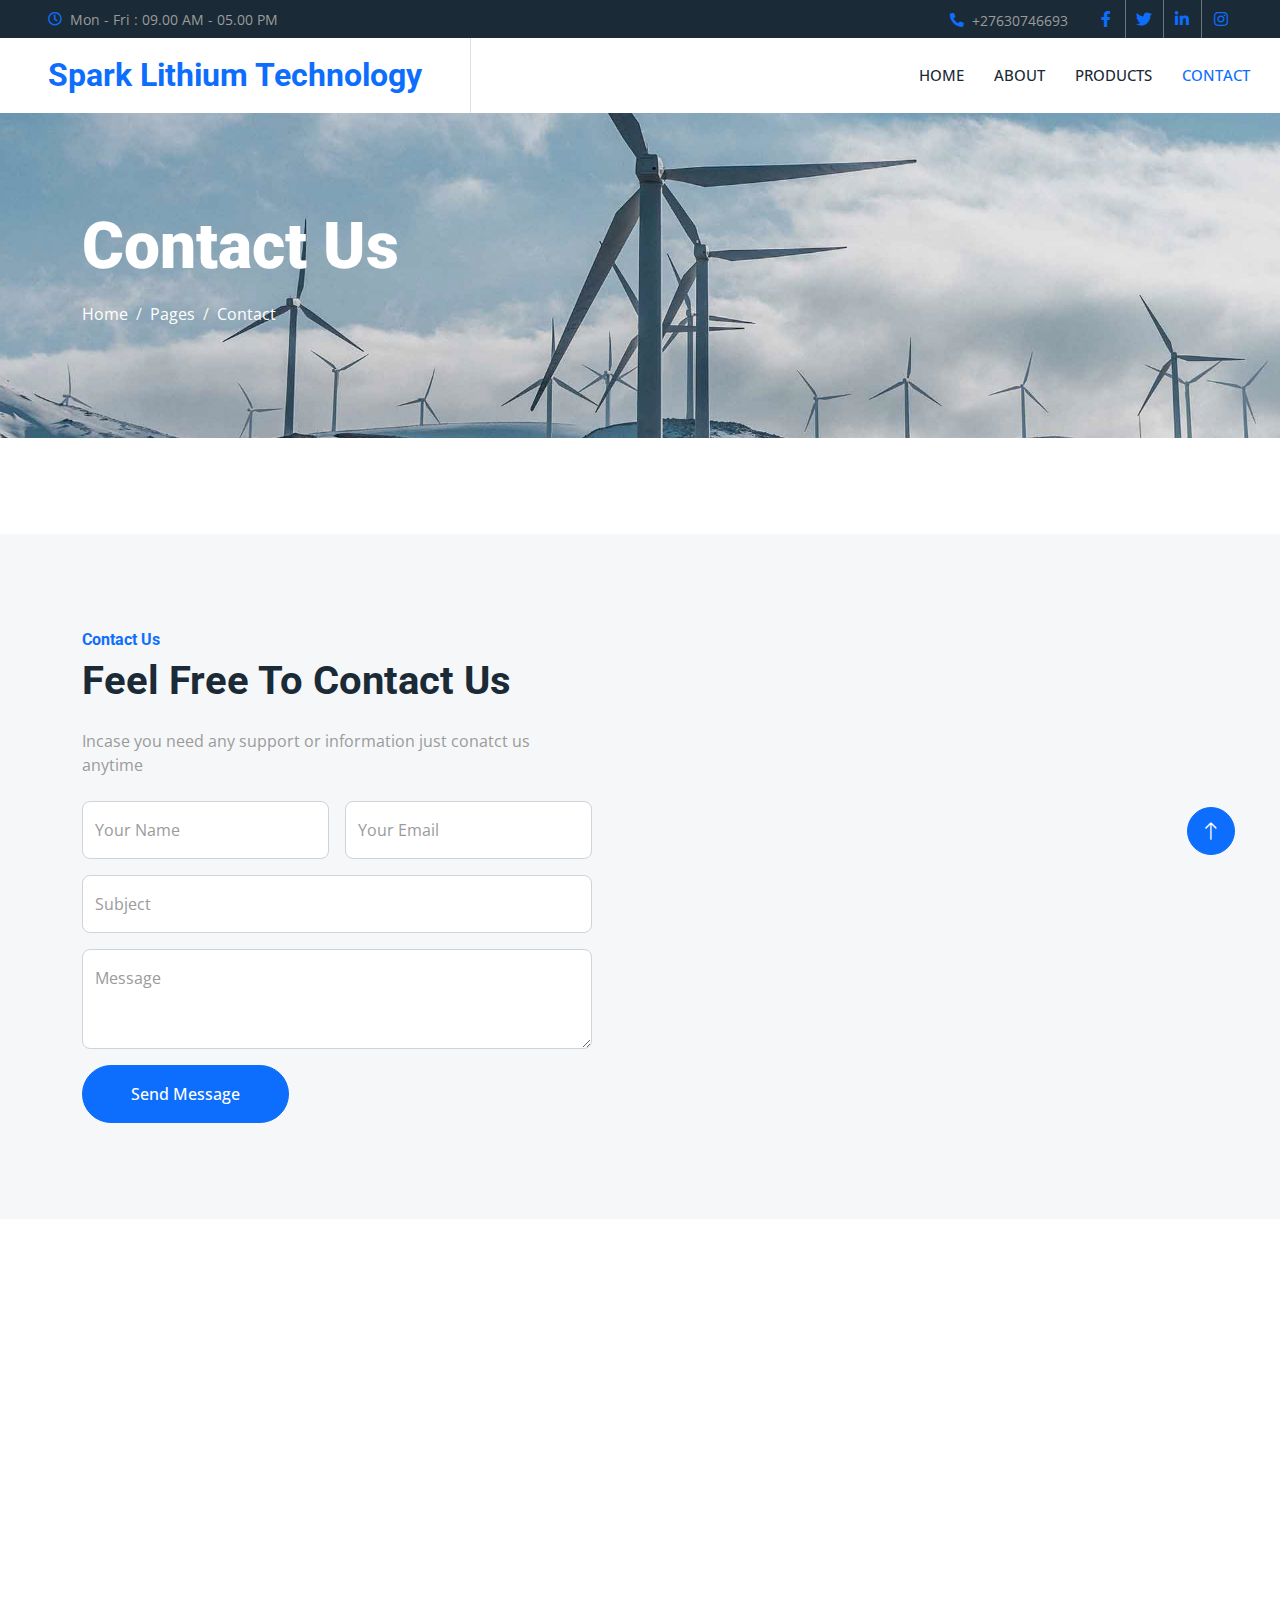
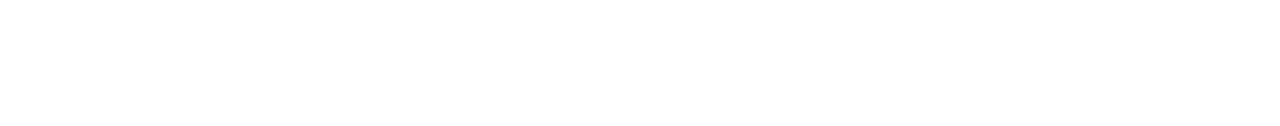
<file: contact.html>
<!DOCTYPE html>
<html lang="en">

<head>
    <meta charset="utf-8">
    <title>Spark Lithium Technology - Driving change through Spark Energy</title>
    <meta content="width=device-width, initial-scale=1.0" name="viewport">
    <meta content="" name="keywords">
    <meta content="" name="description">

    <!-- Favicon -->
    <link href="img/favicon.ico" rel="icon">

    <!-- Google Web Fonts -->
    <link rel="preconnect" href="https://fonts.googleapis.com">
    <link rel="preconnect" href="https://fonts.gstatic.com" crossorigin>
    <link href="https://fonts.googleapis.com/css2?family=Open+Sans:wght@400;500&family=Roboto:wght@500;700;900&display=swap" rel="stylesheet"> 

    <!-- Icon Font Stylesheet -->
    <link href="https://cdnjs.cloudflare.com/ajax/libs/font-awesome/5.10.0/css/all.min.css" rel="stylesheet">
    <link href="https://cdn.jsdelivr.net/npm/bootstrap-icons@1.4.1/font/bootstrap-icons.css" rel="stylesheet">

    <!-- Libraries Stylesheet -->
    <link href="lib/animate/animate.min.css" rel="stylesheet">
    <link href="lib/owlcarousel/assets/owl.carousel.min.css" rel="stylesheet">
    <link href="lib/lightbox/css/lightbox.min.css" rel="stylesheet">

    <!-- Customized Bootstrap Stylesheet -->
    <link href="css/bootstrap.min.css" rel="stylesheet">

    <!-- Template Stylesheet -->
    <link href="css/style.css" rel="stylesheet">
</head>

<body>
  
    <!-- Topbar Start -->
    <div class="container-fluid bg-dark p-0">
        <div class="row gx-0 d-none d-lg-flex">
            <div class="col-lg-7 px-5 text-start">
                <div class="h-100 d-inline-flex align-items-center">
                    <small class="far fa-clock text-primary me-2"></small>
                    <small>Mon - Fri : 09.00 AM - 05.00 PM</small>
                </div>
            </div>
            <div class="col-lg-5 px-5 text-end">
                <div class="h-100 d-inline-flex align-items-center me-4">
                    <small class="fa fa-phone-alt text-primary me-2"></small>
                    <small>+27630746693</small>
                </div>
                <div class="h-100 d-inline-flex align-items-center mx-n2">
                    <a class="btn btn-square btn-link rounded-0 border-0 border-end border-secondary" href=""><i class="fab fa-facebook-f"></i></a>
                    <a class="btn btn-square btn-link rounded-0 border-0 border-end border-secondary" href=""><i class="fab fa-twitter"></i></a>
                    <a class="btn btn-square btn-link rounded-0 border-0 border-end border-secondary" href=""><i class="fab fa-linkedin-in"></i></a>
                    <a class="btn btn-square btn-link rounded-0" href=""><i class="fab fa-instagram"></i></a>
                </div>
            </div>
        </div>
    </div>
    <!-- Topbar End -->


    <!-- Navbar Start -->
    <nav class="navbar navbar-expand-lg bg-white navbar-light sticky-top p-0">
        <a href="index.html" class="navbar-brand d-flex align-items-center border-end px-4 px-lg-5">
            <h2 class="m-0 text-primary">Spark Lithium Technology</h2>
        </a>
        <button type="button" class="navbar-toggler me-4" data-bs-toggle="collapse" data-bs-target="#navbarCollapse">
            <span class="navbar-toggler-icon"></span>
        </button>
        <div class="collapse navbar-collapse" id="navbarCollapse">
            <div class="navbar-nav ms-auto p-4 p-lg-0">
                <a href="index.html" class="nav-item nav-link">Home</a>
                <a href="about.html" class="nav-item nav-link">About</a>
                <a href="project.html" class="nav-item nav-link">Products</a>
                <a href="contact.html" class="nav-item nav-link active">Contact</a>
            </div>
        </div>
    </nav>
    <!-- Navbar End -->


    <!-- Page Header Start -->
    <div class="container-fluid page-header py-5 mb-5">
        <div class="container py-5">
            <h1 class="display-3 text-white mb-3 animated slideInDown">Contact Us</h1>
            <nav aria-label="breadcrumb animated slideInDown">
                <ol class="breadcrumb">
                    <li class="breadcrumb-item"><a class="text-white" href="#">Home</a></li>
                    <li class="breadcrumb-item"><a class="text-white" href="#">Pages</a></li>
                    <li class="breadcrumb-item text-white active" aria-current="page">Contact</li>
                </ol>
            </nav>
        </div>
    </div>
    <!-- Page Header End -->


    <!-- Contact Start -->
    <div class="container-fluid bg-light overflow-hidden px-lg-0" style="margin: 6rem 0;">
        <div class="container contact px-lg-0">
            <div class="row g-0 mx-lg-0">
                <div class="col-lg-6 contact-text py-5 wow fadeIn" data-wow-delay="0.5s">
                    <div class="p-lg-5 ps-lg-0">
                        <h6 class="text-primary">Contact Us</h6>
                        <h1 class="mb-4">Feel Free To Contact Us</h1>
                        <p class="mb-4">Incase you need any support or information just conatct us anytime</p>
                        <form>
                            <div class="row g-3">
                                <div class="col-md-6">
                                    <div class="form-floating">
                                        <input type="text" class="form-control" id="name" placeholder="Your Name">
                                        <label for="name">Your Name</label>
                                    </div>
                                </div>
                                <div class="col-md-6">
                                    <div class="form-floating">
                                        <input type="email" class="form-control" id="email" placeholder="Your Email">
                                        <label for="email">Your Email</label>
                                    </div>
                                </div>
                                <div class="col-12">
                                    <div class="form-floating">
                                        <input type="text" class="form-control" id="subject" placeholder="Subject">
                                        <label for="subject">Subject</label>
                                    </div>
                                </div>
                                <div class="col-12">
                                    <div class="form-floating">
                                        <textarea class="form-control" placeholder="Leave a message here" id="message" style="height: 100px"></textarea>
                                        <label for="message">Message</label>
                                    </div>
                                </div>
                                <div class="col-12">
                                    <button class="btn btn-primary rounded-pill py-3 px-5" type="submit">Send Message</button>
                                </div>
                            </div>
                        </form>
                    </div>
                </div>
                <div class="col-lg-6 pe-lg-0" style="min-height: 400px;">
                    <div class="position-relative h-100">
                        <iframe src="https://www.google.com/maps/embed?pb=!1m18!1m12!1m3!1d243102.55372693547!2d30.892044301948076!3d-17.816241653345124!2m3!1f0!2f0!3f0!3m2!1i1024!2i768!4f13.1!3m3!1m2!1s0x1931a4ee1bdddb35%3A0xa5143b9be5134f2f!2sHarare!5e0!3m2!1sen!2szw!4v1703109541275!5m2!1sen!2szw" width="600" height="500" style="border:0;" allowfullscreen="" loading="lazy" referrerpolicy="no-referrer-when-downgrade"></iframe>
                    </div>
                </div>
            </div>
        </div>
    </div>
    <!-- Contact End -->


    <!-- Footer Start -->
    <div class="container-fluid bg-dark text-body footer mt-5 pt-5 wow fadeIn" data-wow-delay="0.1s">
        <div class="container py-5">
            <div class="row g-5">
                <div class="col-lg-3 col-md-6">
                    <h5 class="text-white mb-4">Address</h5>
                    <p class="mb-2"><i class="fa fa-phone-alt me-3"></i>+27630746693</p>
                    <p class="mb-2"><i class="fa fa-envelope me-3"></i>info@sparklithiumtechnology.com</p>
                    <div class="d-flex pt-2">
                        <a class="btn btn-square btn-outline-light btn-social" href=""><i class="fab fa-twitter"></i></a>
                        <a class="btn btn-square btn-outline-light btn-social" href=""><i class="fab fa-facebook-f"></i></a>
                        <a class="btn btn-square btn-outline-light btn-social" href=""><i class="fab fa-youtube"></i></a>
                        <a class="btn btn-square btn-outline-light btn-social" href=""><i class="fab fa-linkedin-in"></i></a>
                    </div>
                </div>
                <div class="col-lg-3 col-md-6">
                    <h5 class="text-white mb-4">Quick Links</h5>
                    <a class="btn btn-link" href="about.html">About Us</a>
                    <a class="btn btn-link" href="contact.html">Contact Us</a>
                    <a class="btn btn-link" href="project.html">Our Products</a>
                </div>
                <div class="col-lg-3 col-md-6">
                    <h5 class="text-white mb-4">Project Gallery</h5>
                    <div class="row g-2">
                        <div class="col-4">
                            <img class="img-fluid rounded" src="img/img2.png" alt="">
                        </div>
                        <div class="col-4">
                            <img class="img-fluid rounded" src="img/img3.png" alt="">
                        </div>
                        <div class="col-4">
                            <img class="img-fluid rounded" src="img/img4.png" alt="">
                        </div>
                        <div class="col-4">
                            <img class="img-fluid rounded" src="img/img5.png" alt="">
                        </div>
                        <div class="col-4">
                            <img class="img-fluid rounded" src="img/img6.png" alt="">
                        </div>
                        <div class="col-4">
                            <img class="img-fluid rounded" src="img/img1.jpg" alt="">
                        </div>
                    </div>
                </div>
                <div class="col-lg-3 col-md-6">
                    <h5 class="text-white mb-4">Newsletter</h5>
                    <p>subscribe inorder to recieve updates on new products that are available.</p>
                    <div class="position-relative mx-auto" style="max-width: 400px;">
                        <input class="form-control border-0 w-100 py-3 ps-4 pe-5" type="text" placeholder="Your email">
                        <button type="button" class="btn btn-primary py-2 position-absolute top-0 end-0 mt-2 me-2">SignUp</button>
                    </div>
                </div>
            </div>
        </div>
        <div class="container">
            <div class="copyright">
                <div class="row">
                    <div class="col-md-6 text-center text-md-start mb-3 mb-md-0">
                        &copy; <a href="#">Spark Lithium Technology</a>, All Right Reserved.
                    </div>
                    <div class="col-md-6 text-center text-md-end">
                        <!--/*** This template is free as long as you keep the footer author’s credit link/attribution link/backlink. If you'd like to use the template without the footer author’s credit link/attribution link/backlink, you can purchase the Credit Removal License from "https://htmlcodex.com/credit-removal". Thank you for your support. ***/-->
                        Designed By <a href="#">Keep_It_Simple</a>
                    </div>
                </div>
            </div>
        </div>
    </div>
    <!-- Footer End -->


    <!-- Back to Top -->
    <a href="#" class="btn btn-lg btn-primary btn-lg-square rounded-circle back-to-top"><i class="bi bi-arrow-up"></i></a>


    <!-- JavaScript Libraries -->
    <script src="https://code.jquery.com/jquery-3.4.1.min.js"></script>
    <script src="https://cdn.jsdelivr.net/npm/bootstrap@5.0.0/dist/js/bootstrap.bundle.min.js"></script>
    <script src="lib/wow/wow.min.js"></script>
    <script src="lib/easing/easing.min.js"></script>
    <script src="lib/waypoints/waypoints.min.js"></script>
    <script src="lib/counterup/counterup.min.js"></script>
    <script src="lib/owlcarousel/owl.carousel.min.js"></script>
    <script src="lib/isotope/isotope.pkgd.min.js"></script>
    <script src="lib/lightbox/js/lightbox.min.js"></script>

    <!-- Template Javascript -->
    <script src="js/main.js"></script>

    <!--Start of Tawk.to Script-->
<script type="text/javascript">
    var Tawk_API=Tawk_API||{}, Tawk_LoadStart=new Date();
    (function(){
    var s1=document.createElement("script"),s0=document.getElementsByTagName("script")[0];
    s1.async=true;
    s1.src='https://embed.tawk.to/6583676270c9f2407f820061/1hi4knmv1';
    s1.charset='UTF-8';
    s1.setAttribute('crossorigin','*');
    s0.parentNode.insertBefore(s1,s0);
    })();
    </script>
    <!--End of Tawk.to Script-->
</body>

</html>
</file>
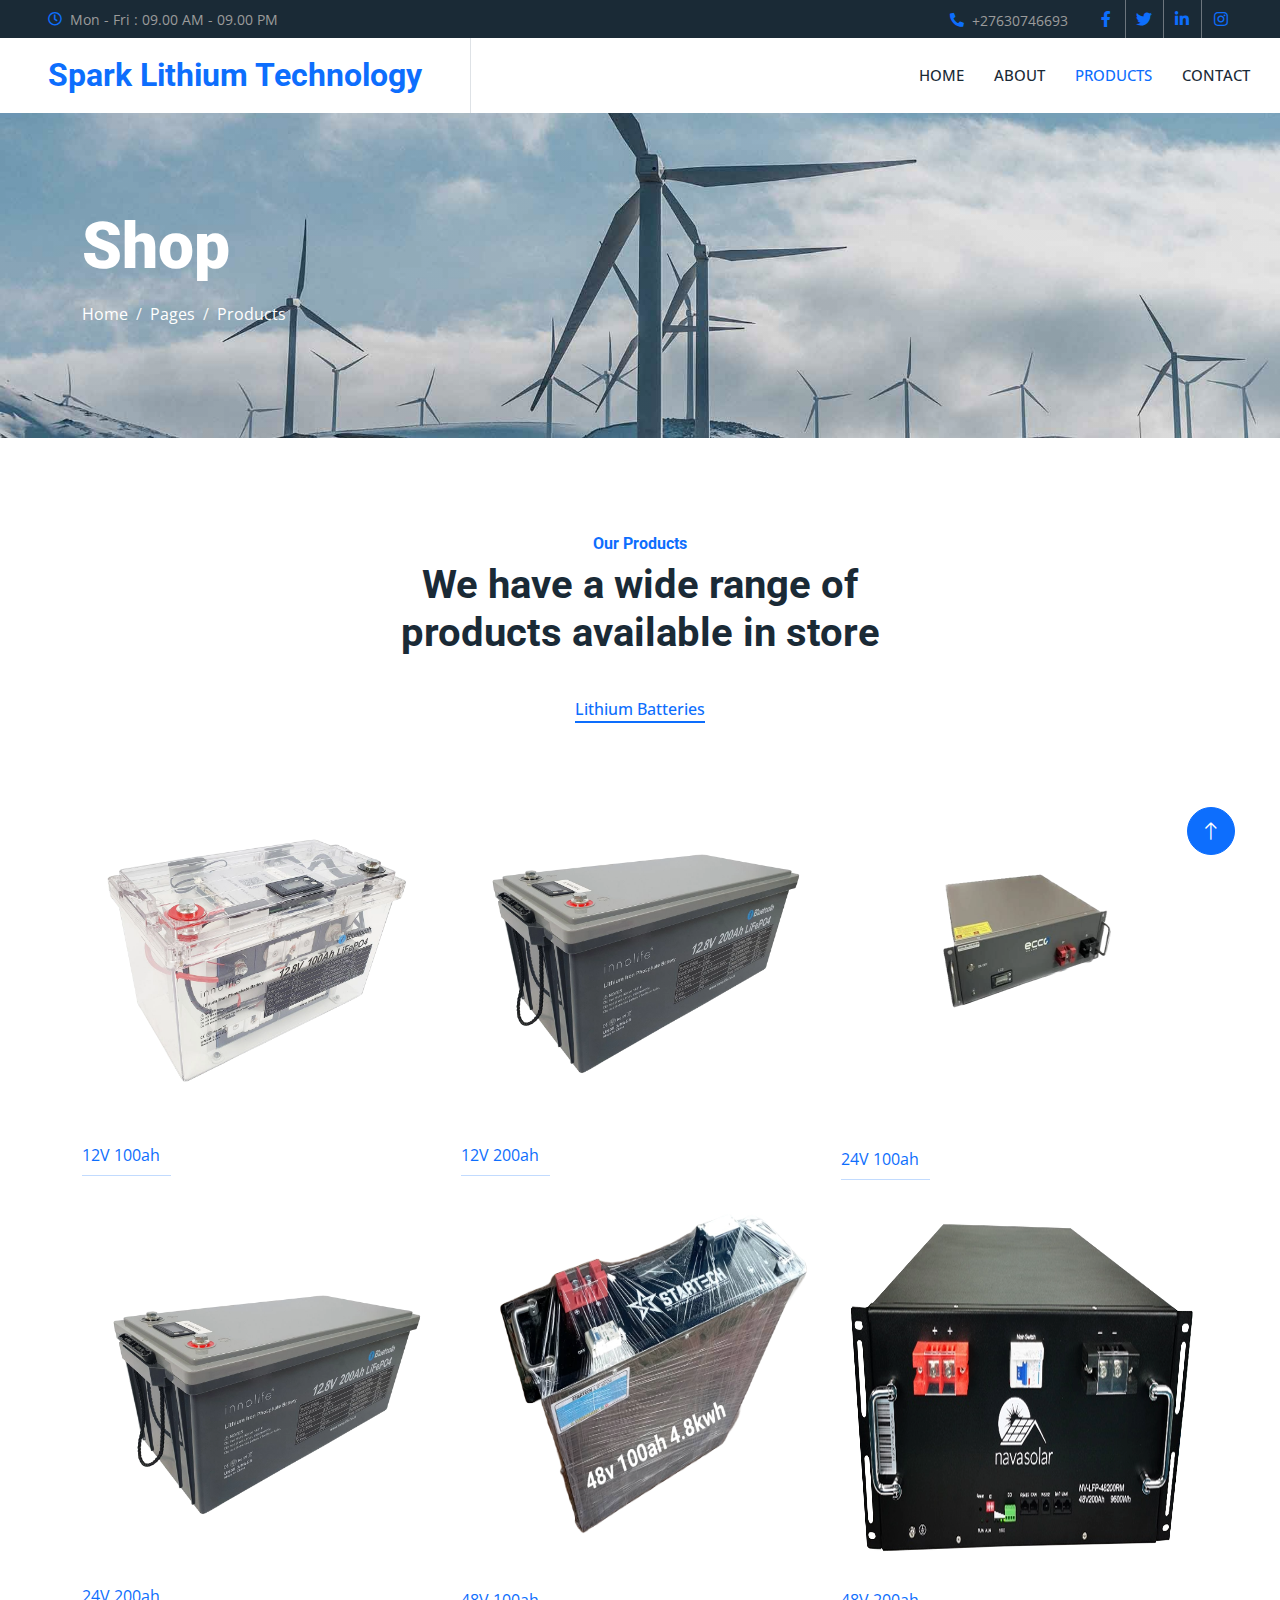
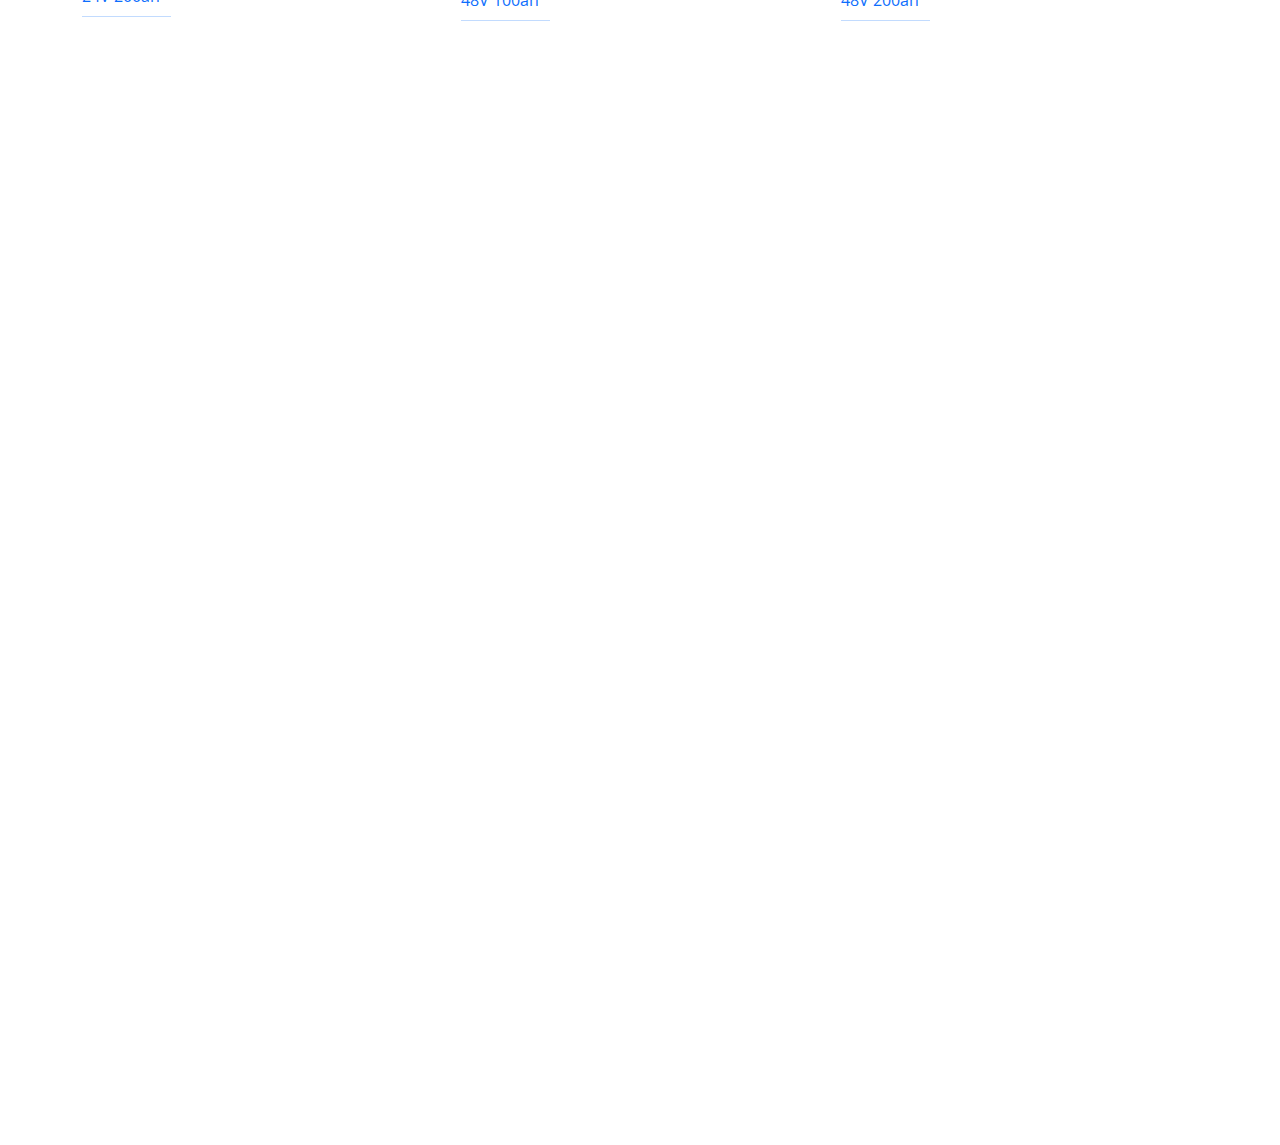
<file: project.html>
<!DOCTYPE html>
<html lang="en">

<head>
    <meta charset="utf-8">
    <title>Spark Lithium Technology - Driving change through Spark Energy</title>
    <meta content="width=device-width, initial-scale=1.0" name="viewport">
    <meta content="" name="keywords">
    <meta content="" name="description">

    <!-- Favicon -->
    <link href="img/favicon.ico" rel="icon">

    <!-- Google Web Fonts -->
    <link rel="preconnect" href="https://fonts.googleapis.com">
    <link rel="preconnect" href="https://fonts.gstatic.com" crossorigin>
    <link href="https://fonts.googleapis.com/css2?family=Open+Sans:wght@400;500&family=Roboto:wght@500;700;900&display=swap" rel="stylesheet"> 

    <!-- Icon Font Stylesheet -->
    <link href="https://cdnjs.cloudflare.com/ajax/libs/font-awesome/5.10.0/css/all.min.css" rel="stylesheet">
    <link href="https://cdn.jsdelivr.net/npm/bootstrap-icons@1.4.1/font/bootstrap-icons.css" rel="stylesheet">

    <!-- Libraries Stylesheet -->
    <link href="lib/animate/animate.min.css" rel="stylesheet">
    <link href="lib/owlcarousel/assets/owl.carousel.min.css" rel="stylesheet">
    <link href="lib/lightbox/css/lightbox.min.css" rel="stylesheet">

    <!-- Customized Bootstrap Stylesheet -->
    <link href="css/bootstrap.min.css" rel="stylesheet">

    <!-- Template Stylesheet -->
    <link href="css/style.css" rel="stylesheet">
</head>

<body>
   
    <!-- Topbar Start -->
    <div class="container-fluid bg-dark p-0">
        <div class="row gx-0 d-none d-lg-flex">
            <div class="col-lg-7 px-5 text-start">
                <div class="h-100 d-inline-flex align-items-center">
                    <small class="far fa-clock text-primary me-2"></small>
                    <small>Mon - Fri : 09.00 AM - 09.00 PM</small>
                </div>
            </div>
            <div class="col-lg-5 px-5 text-end">
                <div class="h-100 d-inline-flex align-items-center me-4">
                    <small class="fa fa-phone-alt text-primary me-2"></small>
                    <small>+27630746693</small>
                </div>
                <div class="h-100 d-inline-flex align-items-center mx-n2">
                    <a class="btn btn-square btn-link rounded-0 border-0 border-end border-secondary" href=""><i class="fab fa-facebook-f"></i></a>
                    <a class="btn btn-square btn-link rounded-0 border-0 border-end border-secondary" href=""><i class="fab fa-twitter"></i></a>
                    <a class="btn btn-square btn-link rounded-0 border-0 border-end border-secondary" href=""><i class="fab fa-linkedin-in"></i></a>
                    <a class="btn btn-square btn-link rounded-0" href=""><i class="fab fa-instagram"></i></a>
                </div>
            </div>
        </div>
    </div>
    <!-- Topbar End -->


    <!-- Navbar Start -->
    <nav class="navbar navbar-expand-lg bg-white navbar-light sticky-top p-0">
        <a href="index.html" class="navbar-brand d-flex align-items-center border-end px-4 px-lg-5">
            <h2 class="m-0 text-primary">Spark Lithium Technology</h2>
        </a>
        <button type="button" class="navbar-toggler me-4" data-bs-toggle="collapse" data-bs-target="#navbarCollapse">
            <span class="navbar-toggler-icon"></span>
        </button>
        <div class="collapse navbar-collapse" id="navbarCollapse">
            <div class="navbar-nav ms-auto p-4 p-lg-0">
                <a href="index.html" class="nav-item nav-link">Home</a>
                <a href="about.html" class="nav-item nav-link">About</a>
                <a href="project.html" class="nav-item nav-link active">Products</a>
                <a href="contact.html" class="nav-item nav-link">Contact</a>
            </div>
        </div>
    </nav>
    <!-- Navbar End -->


    <!-- Page Header Start -->
    <div class="container-fluid page-header py-5 mb-5">
        <div class="container py-5">
            <h1 class="display-3 text-white mb-3 animated slideInDown">Shop</h1>
            <nav aria-label="breadcrumb animated slideInDown">
                <ol class="breadcrumb">
                    <li class="breadcrumb-item"><a class="text-white" href="#">Home</a></li>
                    <li class="breadcrumb-item"><a class="text-white" href="#">Pages</a></li>
                    <li class="breadcrumb-item text-white active" aria-current="page">Products</li>
                </ol>
            </nav>
        </div>
    </div>
    <!-- Page Header End -->


    <!-- Projects Start -->
    <div class="container-xxl py-5">
        <div class="container">
            <div class="text-center mx-auto mb-5 wow fadeInUp" data-wow-delay="0.1s" style="max-width: 600px;">
                <h6 class="text-primary">Our Products</h6>
                <h1 class="mb-4">We have a wide range of products available in store</h1>
            </div>
            <div class="row mt-n2 wow fadeInUp" data-wow-delay="0.3s">
                <div class="col-12 text-center">
                    <ul class="list-inline mb-5" id="portfolio-flters">
                        <li class="mx-2 active" data-filter="*">Lithium Batteries</li>
                    </ul>
                </div>
            </div>
            <div class="row g-4 portfolio-container wow fadeInUp" data-wow-delay="0.5s">
                <div class="col-lg-4 col-md-6 portfolio-item first">
                    <div class="portfolio-img rounded overflow-hidden">
                        <img class="img-fluid" src="img/img6.png" alt="">
                        <div class="portfolio-btn">
                            <a class="btn btn-lg-square btn-outline-light rounded-circle mx-1" href="img/img6.png" data-lightbox="portfolio"><i class="fa fa-eye"></i></a>
                        </div>
                    </div>
                    <div class="pt-3">
                        <p class="text-primary mb-0">12V 100ah</p>
                        <hr class="text-primary w-25 my-2">
                    </div>
                </div>
                <div class="col-lg-4 col-md-6 portfolio-item second">
                    <div class="portfolio-img rounded overflow-hidden">
                        <img class="img-fluid" src="img/img5.png" alt="">
                        <div class="portfolio-btn">
                            <a class="btn btn-lg-square btn-outline-light rounded-circle mx-1" href="img/img5.png" data-lightbox="portfolio"><i class="fa fa-eye"></i></a>
                        </div>
                    </div>
                    <div class="pt-3">
                        <p class="text-primary mb-0">12V 200ah</p>
                        <hr class="text-primary w-25 my-2">
                    </div>
                </div>
                <div class="col-lg-4 col-md-6 portfolio-item third">
                    <div class="portfolio-img rounded overflow-hidden">
                        <img class="img-fluid" src="img/img4.png" alt="" style="width:500px;height:360px;">
                        <div class="portfolio-btn">
                            <a class="btn btn-lg-square btn-outline-light rounded-circle mx-1" href="img/img4.png" data-lightbox="portfolio"><i class="fa fa-eye"></i></a>
                        </div>
                    </div>
                    <div class="pt-3">
                        <p class="text-primary mb-0">24V 100ah</p>
                        <hr class="text-primary w-25 my-2">
                    </div>
                </div>
                <div class="col-lg-4 col-md-6 portfolio-item first">
                    <div class="portfolio-img rounded overflow-hidden">
                        <img class="img-fluid" src="img/img7.png" alt="">
                        <div class="portfolio-btn">
                            <a class="btn btn-lg-square btn-outline-light rounded-circle mx-1" href="img/img7.png" data-lightbox="portfolio"><i class="fa fa-eye"></i></a>
                        </div>
                    </div>
                    <div class="pt-3">
                        <p class="text-primary mb-0">24V 200ah</p>
                        <hr class="text-primary w-25 my-2">
                    </div>
                </div>
                <div class="col-lg-4 col-md-6 portfolio-item second">
                    <div class="portfolio-img rounded overflow-hidden">
                        <img class="img-fluid" src="img/img2.png" alt="" style="height:360px;">
                        <div class="portfolio-btn">
                            <a class="btn btn-lg-square btn-outline-light rounded-circle mx-1" href="img/img2.png" data-lightbox="portfolio"><i class="fa fa-eye"></i></a>
                        </div>
                    </div>
                    <div class="pt-3">
                        <p class="text-primary mb-0">48V 100ah</p>
                        <hr class="text-primary w-25 my-2">
                    </div>
                </div>
                <div class="col-lg-4 col-md-6 portfolio-item third">
                    <div class="portfolio-img rounded overflow-hidden">
                        <img class="img-fluid" src="img/img3.png" alt="" style="height:360px;">
                        <div class="portfolio-btn">
                            <a class="btn btn-lg-square btn-outline-light rounded-circle mx-1" href="img/img3.png" data-lightbox="portfolio"><i class="fa fa-eye"></i></a>
                        </div>
                    </div>
                    <div class="pt-3">
                        <p class="text-primary mb-0">48V 200ah</p>
                        <hr class="text-primary w-25 my-2">
                    </div>
                </div>
            </div>
        </div>
    </div>
    <!-- Products End -->


    <!-- Testimonial Start -->
    <div class="container-xxl py-5">
        <div class="container">
            <div class="text-center mx-auto mb-5 wow fadeInUp" data-wow-delay="0.1s" style="max-width: 600px;">
                <h6 class="text-primary">Testimonial</h6>
                <h1 class="mb-4">What Our Clients Say!</h1>
            </div>
            <div class="owl-carousel testimonial-carousel wow fadeInUp" data-wow-delay="0.1s">
                <div class="testimonial-item text-center">
                    <div class="testimonial-img position-relative">
                        <img class="img-fluid rounded-circle mx-auto mb-5" src="img/images (1).png">
                        <div class="btn-square bg-primary rounded-circle">
                            <i class="fa fa-quote-left text-white"></i>
                        </div>
                    </div>
                    <div class="testimonial-text text-center rounded p-4">
                        <p>Received the batteries yesterday thanks.
                            Very nice workmanship, something we are sadly not used to receiving from Zimbabwean companies.</p>
                        <h5 class="mb-1">Super Mikela</h5>
                        <span class="fst-italic">Doby Engineering</span>
                    </div>
                </div>
                <div class="testimonial-item text-center">
                    <div class="testimonial-img position-relative">
                        <img class="img-fluid rounded-circle mx-auto mb-5" src="img/images (3).jpeg">
                        <div class="btn-square bg-primary rounded-circle">
                            <i class="fa fa-quote-left text-white"></i>
                        </div>
                    </div>
                    <div class="testimonial-text text-center rounded p-4">
                        <p>We have worked with Sure Power for over a decade. The staff is so responsive and a pleasure to deal with! I would highly recommend them for any critical business emergency requiring UPS rentals, servicing or battery sales.</p>
                        <h5 class="mb-1">Robert Fusco</h5>
                        <span class="fst-italic">customer</span>
                    </div>
                </div>
                <div class="testimonial-item text-center">
                    <div class="testimonial-img position-relative">
                        <img class="img-fluid rounded-circle mx-auto mb-5" src="img/images (3).png">
                        <div class="btn-square bg-primary rounded-circle">
                            <i class="fa fa-quote-left text-white"></i>
                        </div>
                    </div>
                    <div class="testimonial-text text-center rounded p-4">
                        <p>“Thanks for getting all the work done in time, your men are an asset to your team. They worked in a professional manor and were very thorough in the job they did. Thanks again.”</p>
                        <h5 class="mb-1">Takudzwa Bhebhe</h5>
                        <span class="fst-italic">Facilities Operations Supervisor for a major electricity provider</span>
                    </div>
                </div>
            </div>
        </div>
    </div>
    <!-- Testimonial End -->
        

    <!-- Footer Start -->
    <div class="container-fluid bg-dark text-body footer mt-5 pt-5 wow fadeIn" data-wow-delay="0.1s">
        <div class="container py-5">
            <div class="row g-5">
                <div class="col-lg-3 col-md-6">
                    <h5 class="text-white mb-4">Address</h5>
                    <p class="mb-2"><i class="fa fa-phone-alt me-3"></i>+27630746693</p>
                    <p class="mb-2"><i class="fa fa-envelope me-3"></i>info@sparklithiumtechnology.com</p>
                    <div class="d-flex pt-2">
                        <a class="btn btn-square btn-outline-light btn-social" href=""><i class="fab fa-twitter"></i></a>
                        <a class="btn btn-square btn-outline-light btn-social" href=""><i class="fab fa-facebook-f"></i></a>
                        <a class="btn btn-square btn-outline-light btn-social" href=""><i class="fab fa-youtube"></i></a>
                        <a class="btn btn-square btn-outline-light btn-social" href=""><i class="fab fa-linkedin-in"></i></a>
                    </div>
                </div>
                <div class="col-lg-3 col-md-6">
                    <h5 class="text-white mb-4">Quick Links</h5>
                    <a class="btn btn-link" href="about.html">About Us</a>
                    <a class="btn btn-link" href="contact.html">Contact Us</a>
                    <a class="btn btn-link" href="project.html">Our Products</a>
                </div>
                <div class="col-lg-3 col-md-6">
                    <h5 class="text-white mb-4">Project Gallery</h5>
                    <div class="row g-2">
                        <div class="col-4">
                            <img class="img-fluid rounded" src="img/img2.png" alt="">
                        </div>
                        <div class="col-4">
                            <img class="img-fluid rounded" src="img/img3.png" alt="">
                        </div>
                        <div class="col-4">
                            <img class="img-fluid rounded" src="img/img4.png" alt="">
                        </div>
                        <div class="col-4">
                            <img class="img-fluid rounded" src="img/img5.png" alt="">
                        </div>
                        <div class="col-4">
                            <img class="img-fluid rounded" src="img/img6.png" alt="">
                        </div>
                        <div class="col-4">
                            <img class="img-fluid rounded" src="img/img1.jpg" alt="">
                        </div>
                    </div>
                </div>
                <div class="col-lg-3 col-md-6">
                    <h5 class="text-white mb-4">Newsletter</h5>
                    <p>subscribe inorder to recieve updates on new products that are available.</p>
                    <div class="position-relative mx-auto" style="max-width: 400px;">
                        <input class="form-control border-0 w-100 py-3 ps-4 pe-5" type="text" placeholder="Your email">
                        <button type="button" class="btn btn-primary py-2 position-absolute top-0 end-0 mt-2 me-2">SignUp</button>
                    </div>
                </div>
            </div>
        </div>
        <div class="container">
            <div class="copyright">
                <div class="row">
                    <div class="col-md-6 text-center text-md-start mb-3 mb-md-0">
                        &copy; <a href="#">Spark Enery</a>, All Right Reserved.
                    </div>
                    <div class="col-md-6 text-center text-md-end">
                        <!--/*** This template is free as long as you keep the footer author’s credit link/attribution link/backlink. If you'd like to use the template without the footer author’s credit link/attribution link/backlink, you can purchase the Credit Removal License from "https://htmlcodex.com/credit-removal". Thank you for your support. ***/-->
                        Designed By <a href="#">Keep_It_Simple</a>
                    </div>
                </div>
            </div>
        </div>
    </div>
    <!-- Footer End -->


    <!-- Back to Top -->
    <a href="#" class="btn btn-lg btn-primary btn-lg-square rounded-circle back-to-top"><i class="bi bi-arrow-up"></i></a>


    <!-- JavaScript Libraries -->
    <script src="https://code.jquery.com/jquery-3.4.1.min.js"></script>
    <script src="https://cdn.jsdelivr.net/npm/bootstrap@5.0.0/dist/js/bootstrap.bundle.min.js"></script>
    <script src="lib/wow/wow.min.js"></script>
    <script src="lib/easing/easing.min.js"></script>
    <script src="lib/waypoints/waypoints.min.js"></script>
    <script src="lib/counterup/counterup.min.js"></script>
    <script src="lib/owlcarousel/owl.carousel.min.js"></script>
    <script src="lib/isotope/isotope.pkgd.min.js"></script>
    <script src="lib/lightbox/js/lightbox.min.js"></script>

    <!-- Template Javascript -->
    <script src="js/main.js"></script>

    <!--Start of Tawk.to Script-->
<script type="text/javascript">
    var Tawk_API=Tawk_API||{}, Tawk_LoadStart=new Date();
    (function(){
    var s1=document.createElement("script"),s0=document.getElementsByTagName("script")[0];
    s1.async=true;
    s1.src='https://embed.tawk.to/6583676270c9f2407f820061/1hi4knmv1';
    s1.charset='UTF-8';
    s1.setAttribute('crossorigin','*');
    s0.parentNode.insertBefore(s1,s0);
    })();
    </script>
    <!--End of Tawk.to Script-->
</body>

</html>
</file>
<file: css/style.css>
/********** Template CSS **********/
:root {
    --primary: #0d6efd;
    --light: #F6F7F8;
    --dark: #1A2A36;
}

.fw-medium {
    font-weight: 500 !important;
}

.fw-bold {
    font-weight: 700 !important;
}

.fw-black {
    font-weight: 900 !important;
}

.back-to-top {
    position: fixed;
    display: none;
    right: 45px;
    bottom: 45px;
    z-index: 99;
}


/*** Spinner ***/
#spinner {
    opacity: 0;
    visibility: hidden;
    transition: opacity .5s ease-out, visibility 0s linear .5s;
    z-index: 99999;
}

#spinner.show {
    transition: opacity .5s ease-out, visibility 0s linear 0s;
    visibility: visible;
    opacity: 1;
}


/*** Button ***/
.btn {
    font-weight: 500;
    transition: .5s;
}

.btn.btn-primary,
.btn.btn-outline-primary:hover {
    color: #FFFFFF;
}

.btn-square {
    width: 38px;
    height: 38px;
}

.btn-sm-square {
    width: 32px;
    height: 32px;
}

.btn-lg-square {
    width: 48px;
    height: 48px;
}

.btn-square,
.btn-sm-square,
.btn-lg-square {
    padding: 0;
    display: flex;
    align-items: center;
    justify-content: center;
    font-weight: normal;
}

/*** Navbar ***/
.navbar.sticky-top {
    top: -100px;
    transition: .5s;
}

.navbar .navbar-brand,
.navbar a.btn {
    height: 75px;
}

.navbar .navbar-nav .nav-link {
    margin-right: 30px;
    padding: 25px 0;
    color: var(--dark);
    font-size: 15px;
    font-weight: 500;
    text-transform: uppercase;
    outline: none;
}

.navbar .navbar-nav .nav-link:hover,
.navbar .navbar-nav .nav-link.active {
    color: var(--primary);
}

.navbar .dropdown-toggle::after {
    border: none;
    content: "\f107";
    font-family: "Font Awesome 5 Free";
    font-weight: 900;
    vertical-align: middle;
    margin-left: 8px;
}

@media (max-width: 991.98px) {
    .navbar .navbar-nav .nav-link  {
        margin-right: 0;
        padding: 10px 0;
    }

    .navbar .navbar-nav {
        border-top: 1px solid #EEEEEE;
    }
}

@media (min-width: 992px) {
    .navbar .nav-item .dropdown-menu {
        display: block;
        border: none;
        margin-top: 0;
        top: 150%;
        opacity: 0;
        visibility: hidden;
        transition: .5s;
    }

    .navbar .nav-item:hover .dropdown-menu {
        top: 100%;
        visibility: visible;
        transition: .5s;
        opacity: 1;
    }
}


/*** Header ***/
.owl-carousel-inner {
    position: absolute;
    width: 100%;
    height: 100%;
    top: 0;
    left: 0;
    display: flex;
    align-items: center;
    background: rgba(0, 0, 0, .1);
}

@media (max-width: 768px) {
    .header-carousel .owl-carousel-item {
        position: relative;
        min-height: 500px;
    }

    .header-carousel .owl-carousel-item img {
        position: absolute;
        width: 100%;
        height: 100%;
        object-fit: cover;
    }

    .header-carousel .owl-carousel-item p {
        font-size: 16px !important;
    }
}

.header-carousel .owl-dots {
    position: absolute;
    width: 60px;
    height: 100%;
    top: 0;
    right: 30px;
    display: flex;
    flex-direction: column;
    align-items: center;
    justify-content: center;
}

.header-carousel .owl-dots .owl-dot {
    position: relative;
    width: 45px;
    height: 45px;
    margin: 5px 0;
    background: #FFFFFF;
    box-shadow: 0 0 30px rgba(255, 255, 255, .9);
    border-radius: 45px;
    transition: .5s;
}

.header-carousel .owl-dots .owl-dot.active {
    width: 60px;
    height: 60px;
}

.header-carousel .owl-dots .owl-dot img {
    position: absolute;
    width: 100%;
    height: 100%;
    object-fit: cover;
    padding: 2px;
    border-radius: 45px;
    transition: .5s;
}

.page-header {
    background: linear-gradient(rgba(0, 0, 0, .1), rgba(0, 0, 0, .1)), url(../img/carousel-1.jpg) center center no-repeat;
    background-size: cover;
}

.breadcrumb-item + .breadcrumb-item::before {
    color: var(--light);
}


/*** About ***/
@media (min-width: 992px) {
    .container.about {
        max-width: 100% !important;
    }

    .about-text  {
        padding-right: calc(((100% - 960px) / 2) + .75rem);
    }
}

@media (min-width: 1200px) {
    .about-text  {
        padding-right: calc(((100% - 1140px) / 2) + .75rem);
    }
}

@media (min-width: 1400px) {
    .about-text  {
        padding-right: calc(((100% - 1320px) / 2) + .75rem);
    }
}


/*** Service ***/
.service-item {
    box-shadow: 0 0 45px rgba(0, 0, 0, .08);
}

.service-icon {
    position: relative;
    margin: -50px 0 25px 0;
    width: 100px;
    height: 100px;
    display: flex;
    align-items: center;
    justify-content: center;
    color: var(--primary);
    background: #FFFFFF;
    border-radius: 100px;
    box-shadow: 0 0 45px rgba(0, 0, 0, .08);
    transition: .5s;
}

.service-item:hover .service-icon {
    color: #FFFFFF;
    background: var(--primary);
}


/*** Feature ***/
@media (min-width: 992px) {
    .container.feature {
        max-width: 100% !important;
    }

    .feature-text  {
        padding-left: calc(((100% - 960px) / 2) + .75rem);
    }
}

@media (min-width: 1200px) {
    .feature-text  {
        padding-left: calc(((100% - 1140px) / 2) + .75rem);
    }
}

@media (min-width: 1400px) {
    .feature-text  {
        padding-left: calc(((100% - 1320px) / 2) + .75rem);
    }
}


/*** Project Portfolio ***/
#portfolio-flters li {
    display: inline-block;
    font-weight: 500;
    color: var(--dark);
    cursor: pointer;
    transition: .5s;
    border-bottom: 2px solid transparent;
}

#portfolio-flters li:hover,
#portfolio-flters li.active {
    color: var(--primary);
    border-color: var(--primary);
}

.portfolio-img {
    position: relative;
}

.portfolio-img::before,
.portfolio-img::after {
    position: absolute;
    content: "";
    width: 0;
    height: 100%;
    top: 0;
    background: var(--dark);
    transition: .5s;
}

.portfolio-img::before {
    left: 50%;
}

.portfolio-img::after {
    right: 50%;
}

.portfolio-item:hover .portfolio-img::before {
    width: 51%;
    left: 0;
}

.portfolio-item:hover .portfolio-img::after {
    width: 51%;
    right: 0;
}

.portfolio-btn {
    position: absolute;
    top: 0;
    left: 0;
    width: 100%;
    height: 100%;
    display: flex;
    align-items: center;
    justify-content: center;
    opacity: 0;
    z-index: 1;
    transition: .5s;
}

.portfolio-item:hover .portfolio-btn {
    opacity: 1;
    transition-delay: .3s;
}


/*** Quote ***/
@media (min-width: 992px) {
    .container.quote {
        max-width: 100% !important;
    }

    .quote-text  {
        padding-right: calc(((100% - 960px) / 2) + .75rem);
    }
}

@media (min-width: 1200px) {
    .quote-text  {
        padding-right: calc(((100% - 1140px) / 2) + .75rem);
    }
}

@media (min-width: 1400px) {
    .quote-text  {
        padding-right: calc(((100% - 1320px) / 2) + .75rem);
    }
}


/*** Team ***/
.team-item {
    box-shadow: 0 0 45px rgba(0, 0, 0, .08);
}

.team-item img {
    border-radius: 8px 60px 0 0;
}

.team-item .team-social {
    display: flex;
    flex-direction: column;
    align-items: center;
    justify-content: flex-end;
    background: #FFFFFF;
    transition: .5s;
}


/*** Testimonial ***/
.testimonial-carousel::before {
    position: absolute;
    content: "";
    top: 0;
    left: 0;
    height: 100%;
    width: 0;
    background: linear-gradient(to right, rgba(255, 255, 255, 1) 0%, rgba(255, 255, 255, 0) 100%);
    z-index: 1;
}

.testimonial-carousel::after {
    position: absolute;
    content: "";
    top: 0;
    right: 0;
    height: 100%;
    width: 0;
    background: linear-gradient(to left, rgba(255, 255, 255, 1) 0%, rgba(255, 255, 255, 0) 100%);
    z-index: 1;
}

@media (min-width: 768px) {
    .testimonial-carousel::before,
    .testimonial-carousel::after {
        width: 200px;
    }
}

@media (min-width: 992px) {
    .testimonial-carousel::before,
    .testimonial-carousel::after {
        width: 300px;
    }
}

.testimonial-carousel .owl-nav {
    position: absolute;
    width: 350px;
    top: 20px;
    left: 50%;
    transform: translateX(-50%);
    display: flex;
    justify-content: space-between;
    opacity: 0;
    transition: .5s;
    z-index: 1;
}

.testimonial-carousel:hover .owl-nav {
    width: 300px;
    opacity: 1;
}

.testimonial-carousel .owl-nav .owl-prev,
.testimonial-carousel .owl-nav .owl-next {
    position: relative;
    color: var(--primary);
    font-size: 45px;
    transition: .5s;
}

.testimonial-carousel .owl-nav .owl-prev:hover,
.testimonial-carousel .owl-nav .owl-next:hover {
    color: var(--dark);
}

.testimonial-carousel .testimonial-img img {
    width: 100px;
    height: 100px;
}

.testimonial-carousel .testimonial-img .btn-square {
    position: absolute;
    bottom: -19px;
    left: 50%;
    transform: translateX(-50%);
}

.testimonial-carousel .owl-item .testimonial-text {
    margin-bottom: 30px;
    box-shadow: 0 0 45px rgba(0, 0, 0, .08);
    transform: scale(.8);
    transition: .5s;
}

.testimonial-carousel .owl-item.center .testimonial-text {
    transform: scale(1);
}


/*** Contact ***/
@media (min-width: 992px) {
    .container.contact {
        max-width: 100% !important;
    }

    .contact-text  {
        padding-left: calc(((100% - 960px) / 2) + .75rem);
    }
}

@media (min-width: 1200px) {
    .contact-text  {
        padding-left: calc(((100% - 1140px) / 2) + .75rem);
    }
}

@media (min-width: 1400px) {
    .contact-text  {
        padding-left: calc(((100% - 1320px) / 2) + .75rem);
    }
}


/*** Footer ***/
.footer .btn.btn-social {
    margin-right: 5px;
    color: #9B9B9B;
    border: 1px solid #9B9B9B;
    border-radius: 38px;
    transition: .3s;
}

.footer .btn.btn-social:hover {
    color: var(--primary);
    border-color: var(--light);
}

.footer .btn.btn-link {
    display: block;
    margin-bottom: 5px;
    padding: 0;
    text-align: left;
    color: #9B9B9B;
    font-weight: normal;
    text-transform: capitalize;
    transition: .3s;
}

.footer .btn.btn-link::before {
    position: relative;
    content: "\f105";
    font-family: "Font Awesome 5 Free";
    font-weight: 900;
    margin-right: 10px;
}

.footer .btn.btn-link:hover {
    color: #FFFFFF;
    letter-spacing: 1px;
    box-shadow: none;
}

.footer .copyright {
    padding: 25px 0;
    border-top: 1px solid rgba(256, 256, 256, .1);
}

.footer .copyright a {
    color: var(--light);
}

.footer .copyright a:hover {
    color: var(--primary);
}
</file>
